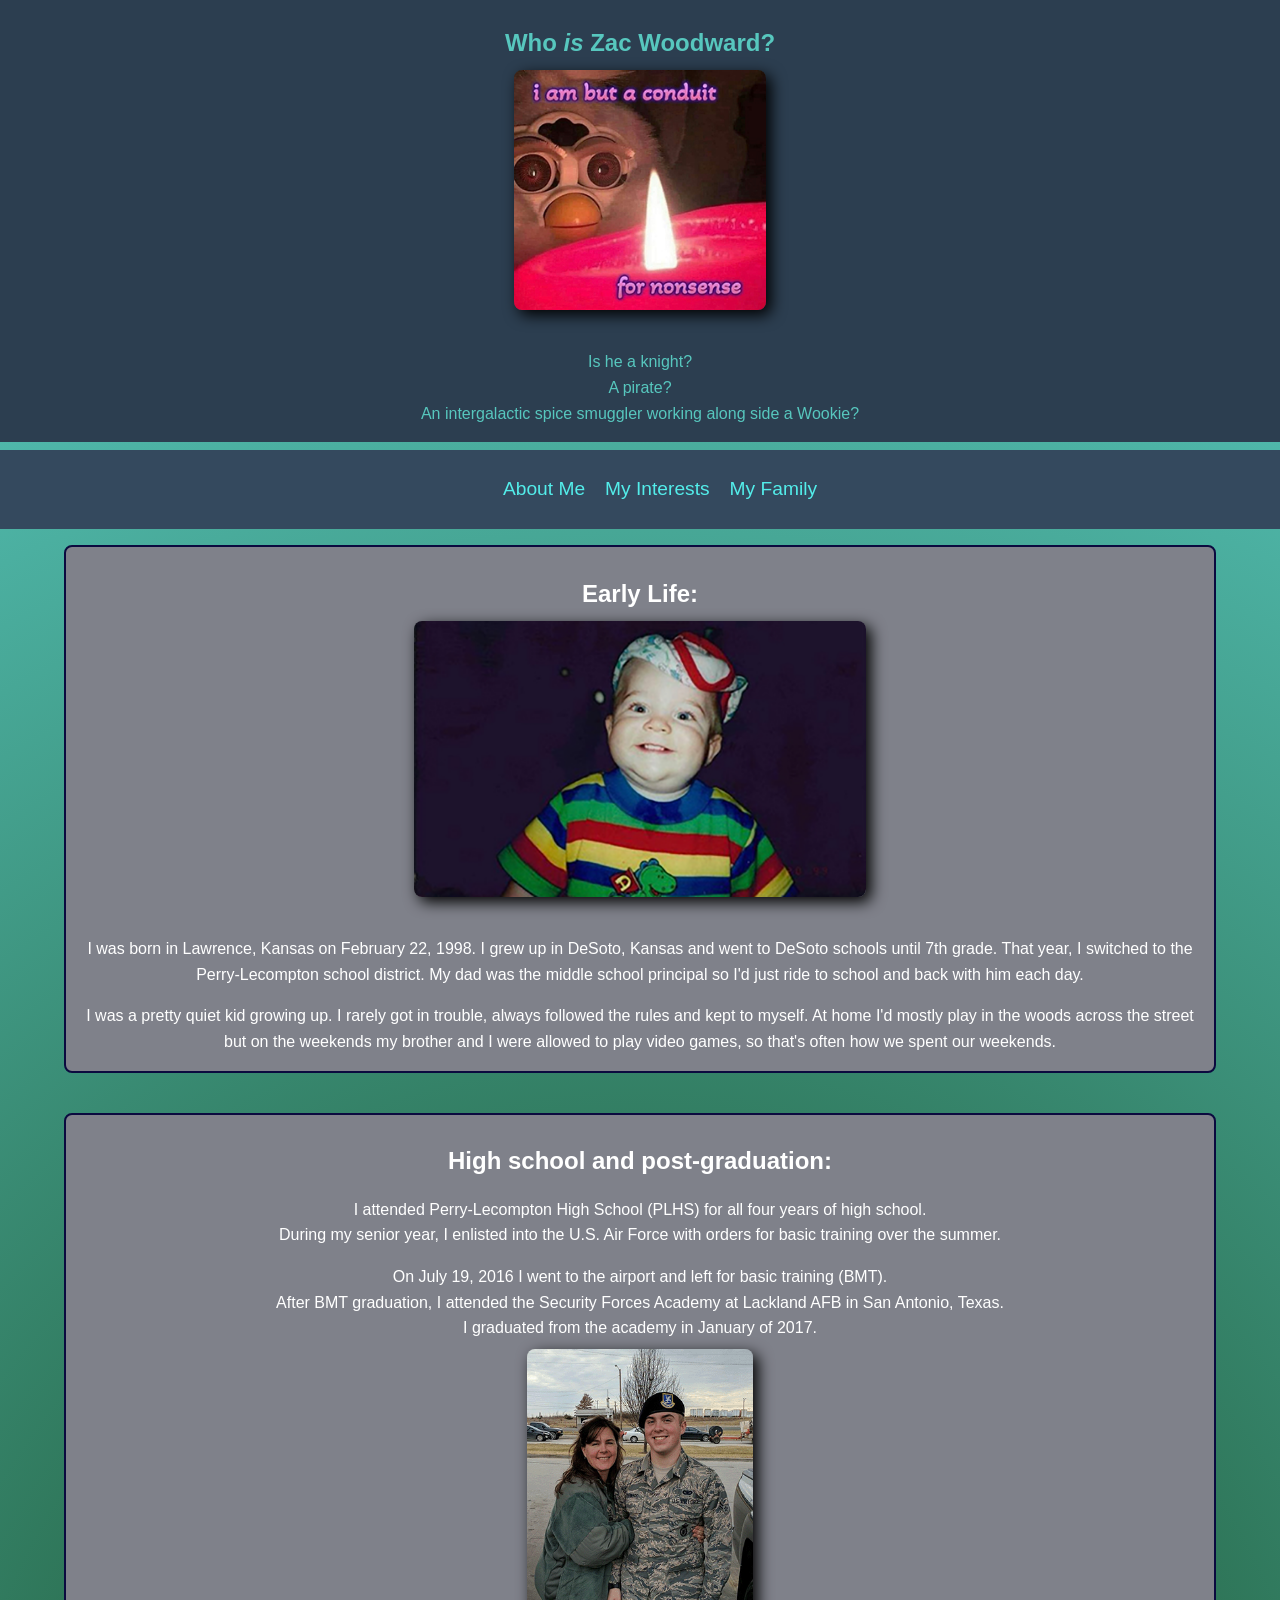
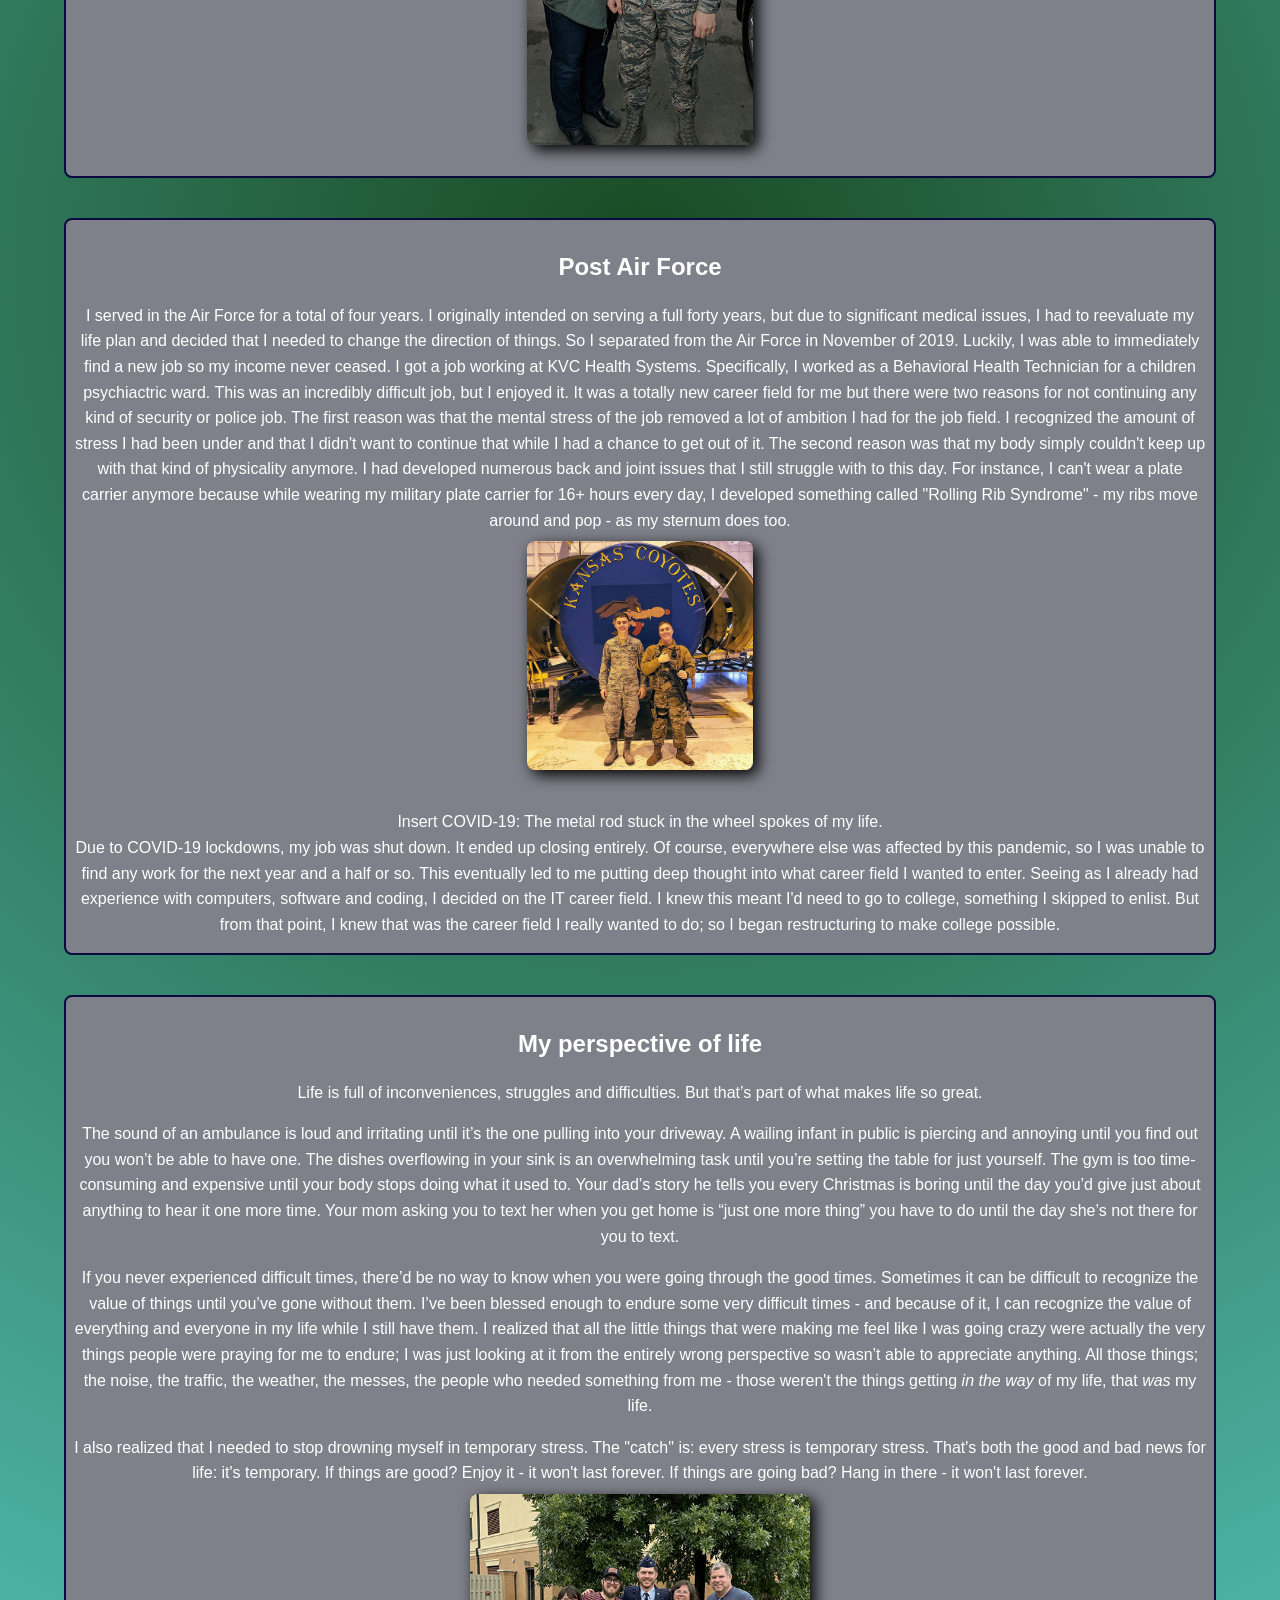
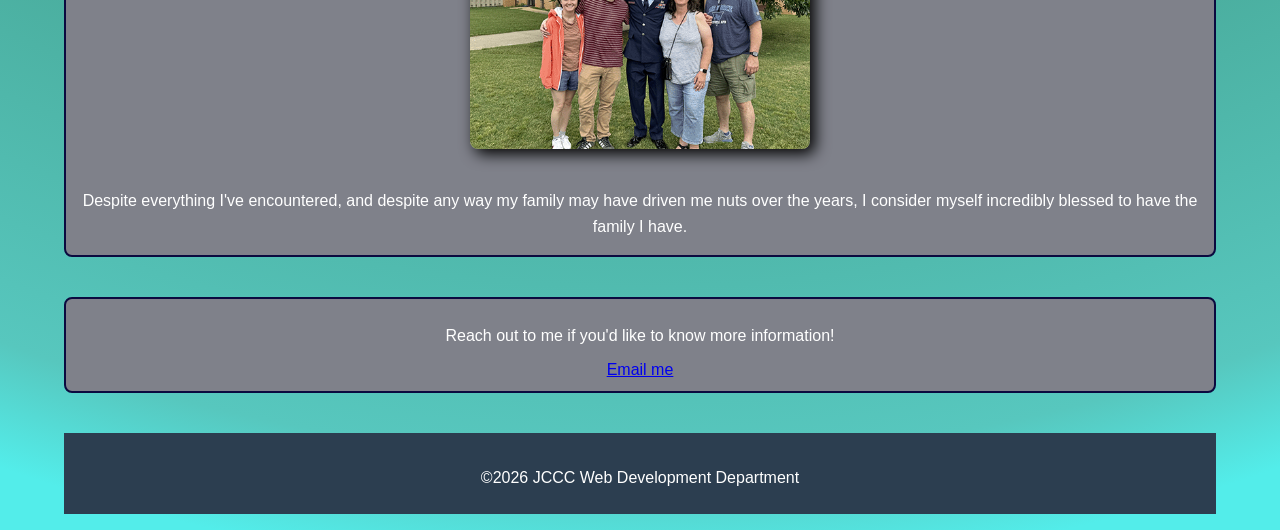
<file: MidtermProject/index.html>
<!DOCTYPE html>
<!-- Zac Woodward -- October 9, 2026 -- About Me / Index -->
<html lang="en">
<head>
  <meta charset="utf-8">
    <link href="styles.css" rel="stylesheet">

  <title>ZJW Midterm (About Me)</title>
  <meta name="description" content="About me">
  <meta name="author" content="Zac Woodward">
</head>




<body>
  <header class="indexheader">
    
    <h1>Who <em>is</em> Zac Woodward?</h1>
    <img src="ConduitForNonsense.png" alt="An image of a furby with the caption, 'I am but a conduit for nonsense'">
    <p>Is he a knight?<br>A pirate?<br>An intergalactic spice smuggler working along side a Wookie?</p>

  </header>




  <nav class="navbar">
    <ul>
      <li><a href="index.html">About Me</a> </li>
      <li><a href="interests.html">My Interests </a></li>
      <li><a href="myfamily.html">My Family</a></li>
    </ul>
  </nav>




  <main>
    <section class="section1">

      <h2>Early Life:</h2>
      <img class="babyZac" src="BabyZac.png" alt="An image of me as a child with a pair of underwear on my head, sucesfully setting a new fashion trend.">
      <p>I was born in Lawrence, Kansas on February 22, 1998. I grew up in DeSoto, Kansas and went to DeSoto schools until 7th grade. That year, I switched to the Perry-Lecompton school district. 
        My dad was the middle school principal so I'd just ride to school and back with him each day.</p>

      <p>I was a pretty quiet kid growing up. I rarely got in trouble, always followed the rules and kept to myself. At home I'd mostly play in the woods across the street but on the weekends 
        my brother and I were allowed to play video games, so that's often how we spent our weekends.</p>

    </section>




    <section class="section2">

      <h2>High school and post-graduation:</h2>
      <p>I attended Perry-Lecompton High School (PLHS) for all four years of high school.<br>During my senior year, I enlisted into the U.S. Air Force with orders for basic training over the summer.</p>
      <p>On July 19, 2016 I went to the airport and left for basic training (BMT).<br>After BMT graduation, I attended the Security Forces Academy at Lackland AFB in San Antonio, Texas.<br>
        I graduated from the academy in January of 2017.</p>
      <img src="MomAndSelf.png" alt="An image of myself with my mom after returning home from SF Academy.">

    </section>




    <section class="section3">

      <h2>Post Air Force</h2>
      <p>I served in the Air Force for a total of four years. I originally intended on serving a full forty years, but due to significant medical issues, I had to reevaluate my life plan and decided
        that I needed to change the direction of things. So I separated from the Air Force in November of 2019. Luckily, I was able to immediately find a new job so my income never ceased. I got a job
        working at KVC Health Systems. Specifically, I worked as a Behavioral Health Technician for a children psychiactric ward. This was an incredibly difficult job, but I enjoyed it. It was a totally 
        new career field for me but there were two reasons for not continuing any kind of security or police job. The first reason was that the mental stress of the job removed a lot of ambition I had 
        for the job field. I recognized the amount of stress I had been under and that I didn't want to continue that while I had a chance to get out of it. The second reason was that my body simply couldn't 
        keep up with that kind of physicality anymore. I had developed numerous back and joint issues that I still struggle with to this day. For instance, I can't wear a plate carrier anymore because while 
        wearing my military plate carrier for 16+ hours every day, I developed something called "Rolling Rib Syndrome" - my ribs move around and pop - as my sternum does too. </p>

      <img src="EnginePic.png" alt="An image of my brother and I.">

      <p>Insert COVID-19: The metal rod stuck in the wheel spokes of my life.<br>Due to COVID-19 lockdowns, my job was shut down. It ended up closing entirely.
      Of course, everywhere else was affected by this pandemic, so I was unable to find any work for the next year and a half or so. This eventually led to me putting deep thought into what
    career field I wanted to enter. Seeing as I already had experience with computers, software and coding, I decided on the IT career field. I knew this meant I'd need to go to college, something
    I skipped to enlist. But from that point, I knew that was the career field I really wanted to do; so I began restructuring to make college possible.</p>
      
    </section>




    <section class="summary">
      <h2>My perspective of life</h2>
      <p>Life is full of inconveniences, struggles and difficulties. But that’s part of what makes life so great.</p>

      <p>The sound of an ambulance is loud and irritating until it’s the one pulling into your driveway. A wailing infant in public 
        is piercing and annoying until you find out you won’t be able to have one. The dishes overflowing in your sink is an 
        overwhelming task until you’re setting the table for just yourself. The gym is too time-consuming and expensive until your 
        body stops doing what it used to. Your dad’s story he tells you every Christmas is boring until the day you’d give just about 
        anything to hear it one more time. Your mom asking you to text her when you get home is “just one more thing” you have to do 
        until the day she’s not there for you to text. </p>

      <p>If you never experienced difficult times, there’d be no way to know when you were going through the good times. 
          Sometimes it can be difficult to recognize the value of things until you’ve gone without them. I’ve been blessed enough 
          to endure some very difficult times - and because of it, I can recognize the value of everything and everyone in my life 
          while I still have them. I realized that all the little things that were making me feel like I was going crazy were actually 
          the very things people were praying for me to endure; I was just looking at it from the entirely wrong perspective so wasn’t 
          able to appreciate anything. All those things; the noise, the traffic, the weather, the messes, the people who needed something 
        from me - those weren't the things getting <em>in the way</em> of my life, that <em>was</em> my life. </p>

      <p>I also realized that I needed to stop drowning myself in temporary stress. The "catch" is: every stress is temporary stress. 
          That's both the good and bad news for life: it's temporary. If things are good? Enjoy it - it won't last forever. If things are 
          going bad? Hang in there - it won't last forever.</p>
        
      <img class="brotherscommision" src="FamilyBrothersGraduation.png" alt="An image of my immediate family at my brother's commisioning ceromony.">

      <p>Despite everything I've encountered, and despite any way my family may have driven me nuts over the years, 
          I consider myself incredibly blessed to have the family I have.</p>

    </section>




    <section>
      <p>Reach out to me if you'd like to know more information!</p>
      <a href="mailto:zwoodwar@stumail.jccc.edu">Email me</a>
    </section>




    <footer>
      <p>&copy;2026 JCCC Web Development Department</p>
    </footer>
  </main>
</body>
</html>
</file>
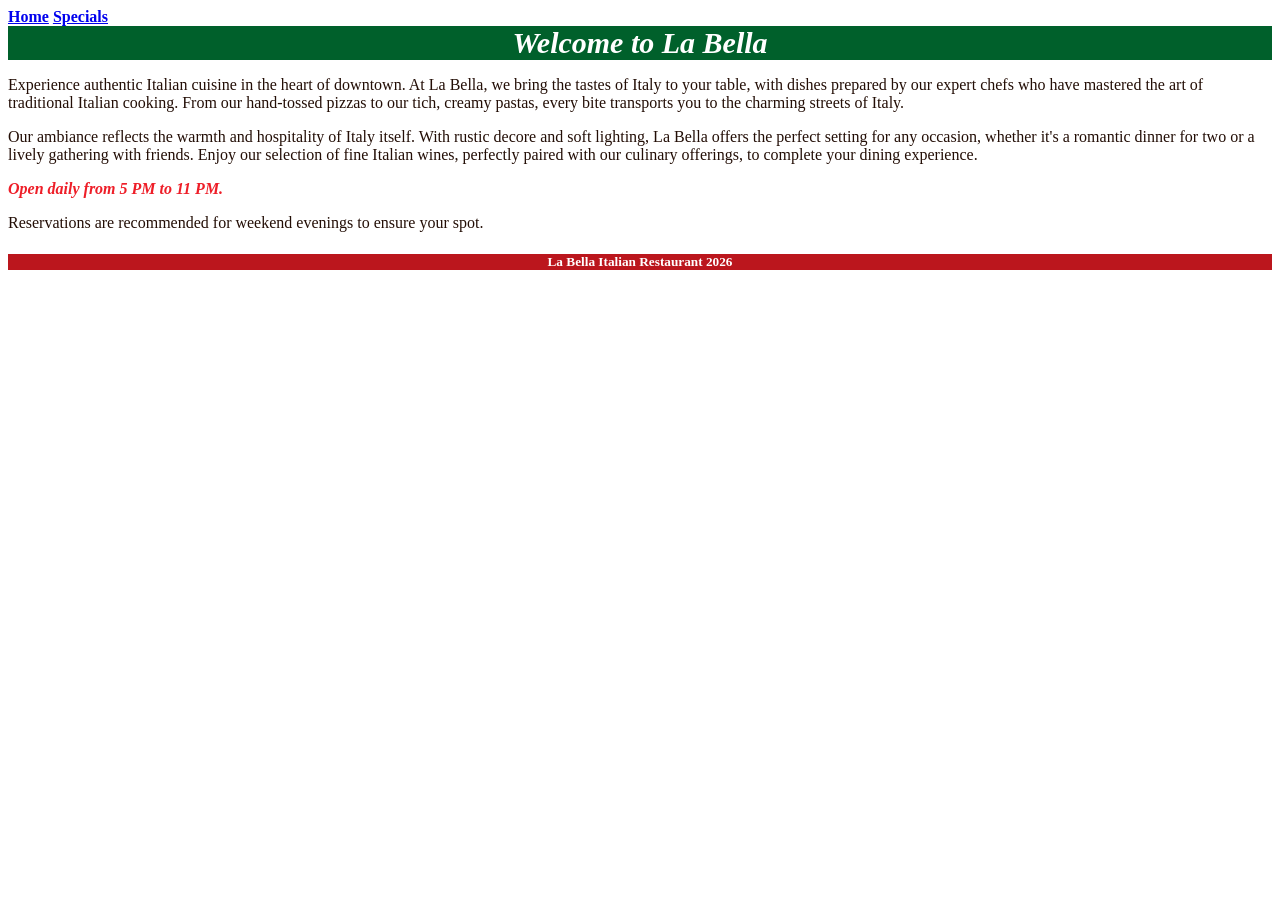
<file: Wk4/index.htm>
<!DOCTYPE html>
<!-- Zac Woodward, September 20, 2026 -->
<html lang="en">
<head>
  <meta charset="utf-8">
  <link rel="stylesheet" href="styles.css">

  <title>La Bella Home page</title>
  <meta name="description" content="Home page">
  <meta name="author" content="Zac Woodward">
  
</head>

<body>
  <nav>
    <a href="index.html"><b>Home</b></a>
    <a href="specials.html"><b>Specials</b></a>
  </nav>

  <header> Welcome to La Bella</header>

  <main>
    <p>
      Experience authentic Italian cuisine in the heart of downtown. At La 
      Bella, we bring the tastes of Italy to your table, with dishes 
      prepared by our expert chefs who have mastered the art of traditional
      Italian cooking. From our hand-tossed pizzas to our tich, creamy
      pastas, every bite transports you to the charming streets of Italy.
    </p>
    <p>
      Our ambiance reflects the warmth and hospitality of Italy itself. With
      rustic decore and soft lighting, La Bella offers the perfect setting
      for any occasion, whether it's a romantic dinner for two or a lively
      gathering with friends. Enjoy our selection of fine Italian wines,
      perfectly paired with our culinary offerings, to complete your dining
      experience.
    </p>

    <span class="highlight"> Open daily from 5 PM to 11 PM.</span>

    <p>
      Reservations are recommended for weekend evenings to ensure your spot.
    </p>

  </main>

  <footer>
    <h5 class="footer">La Bella Italian Restaurant 2026</h5>
  </footer>

</body>
</html>
</file>
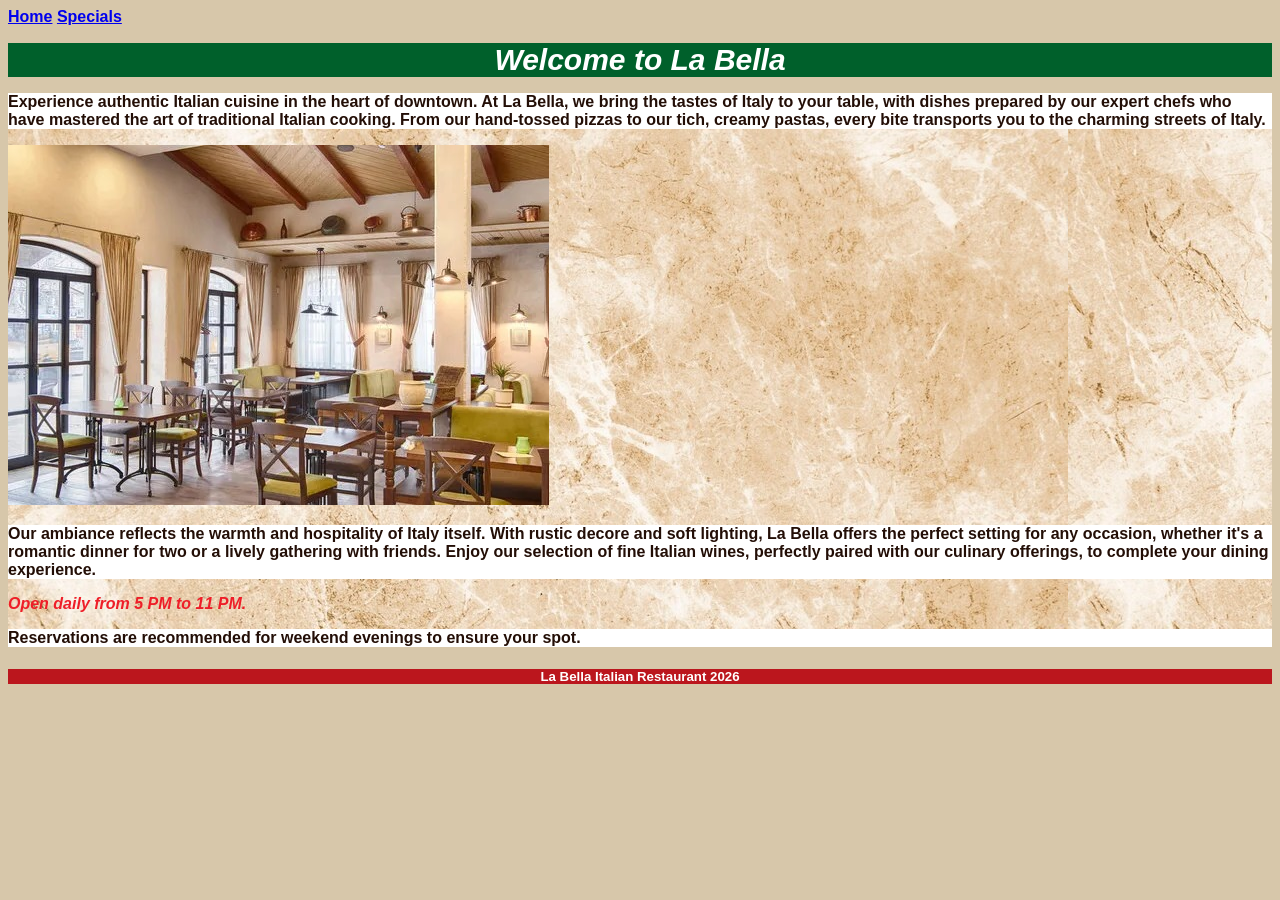
<file: Wk5/index.htm>
<!DOCTYPE html>
<!-- Zac Woodward, September 20, 2026 -->
<html lang="en">
<head>
  <meta charset="utf-8">
  <link rel="stylesheet" href="styles.css">

  <title>La Bella Home page</title>
  <meta name="description" content="Home page">
  <meta name="author" content="Zac Woodward">
  
</head>

<body>
  <nav>
    <a href="index.html"><b>Home</b></a>
    <a href="specials.html"><b>Specials</b></a>
  </nav>

  <header> Welcome to La Bella</header>

  <main>
    <p>
      Experience authentic Italian cuisine in the heart of downtown. At La 
      Bella, we bring the tastes of Italy to your table, with dishes 
      prepared by our expert chefs who have mastered the art of traditional
      Italian cooking. From our hand-tossed pizzas to our tich, creamy
      pastas, every bite transports you to the charming streets of Italy.
    </p>

    <img src="restaurant.jpg" alt="Our restaurant">

    <p>
      Our ambiance reflects the warmth and hospitality of Italy itself. With
      rustic decore and soft lighting, La Bella offers the perfect setting
      for any occasion, whether it's a romantic dinner for two or a lively
      gathering with friends. Enjoy our selection of fine Italian wines,
      perfectly paired with our culinary offerings, to complete your dining
      experience.
    </p>

    <span class="highlight"> Open daily from 5 PM to 11 PM.</span>

    <p>
      Reservations are recommended for weekend evenings to ensure your spot.
    </p>

  </main>

  <footer>
    <h5 class="footer">La Bella Italian Restaurant 2026</h5>
  </footer>

</body>
</html>
</file>
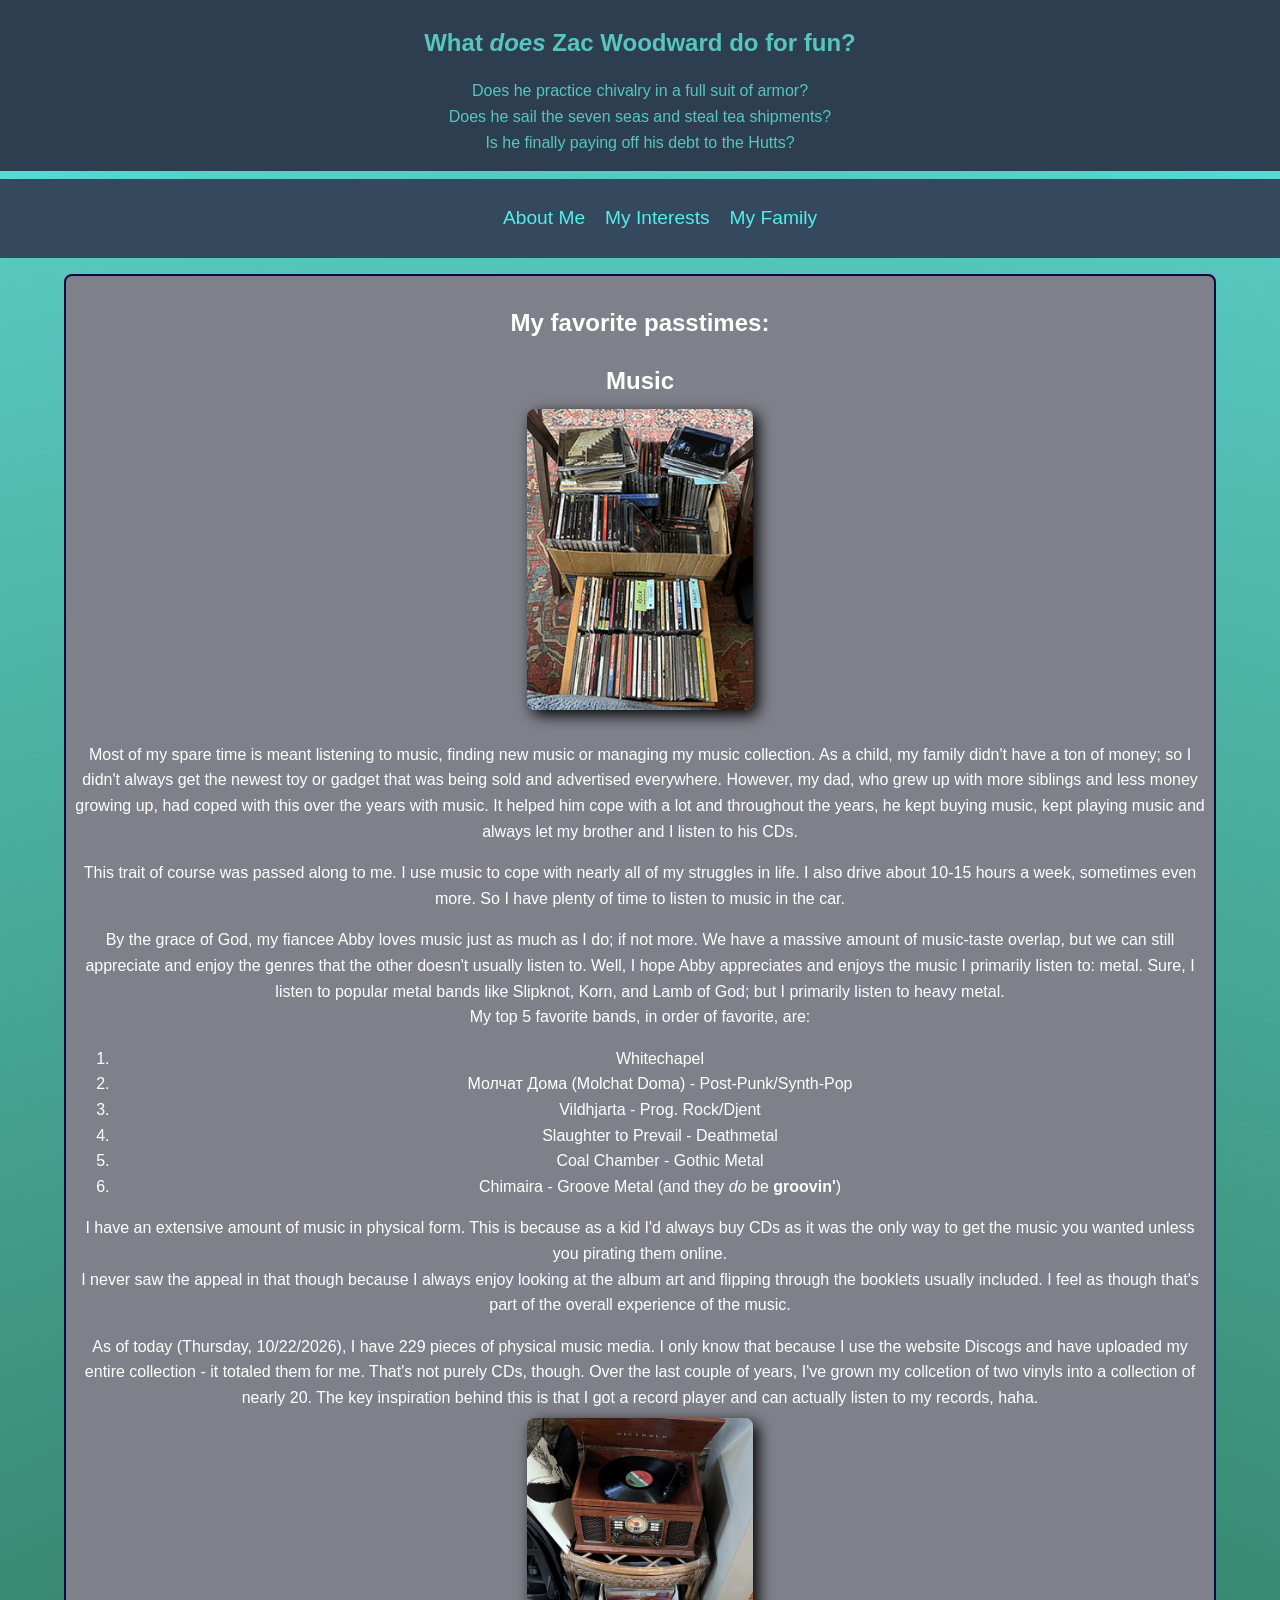
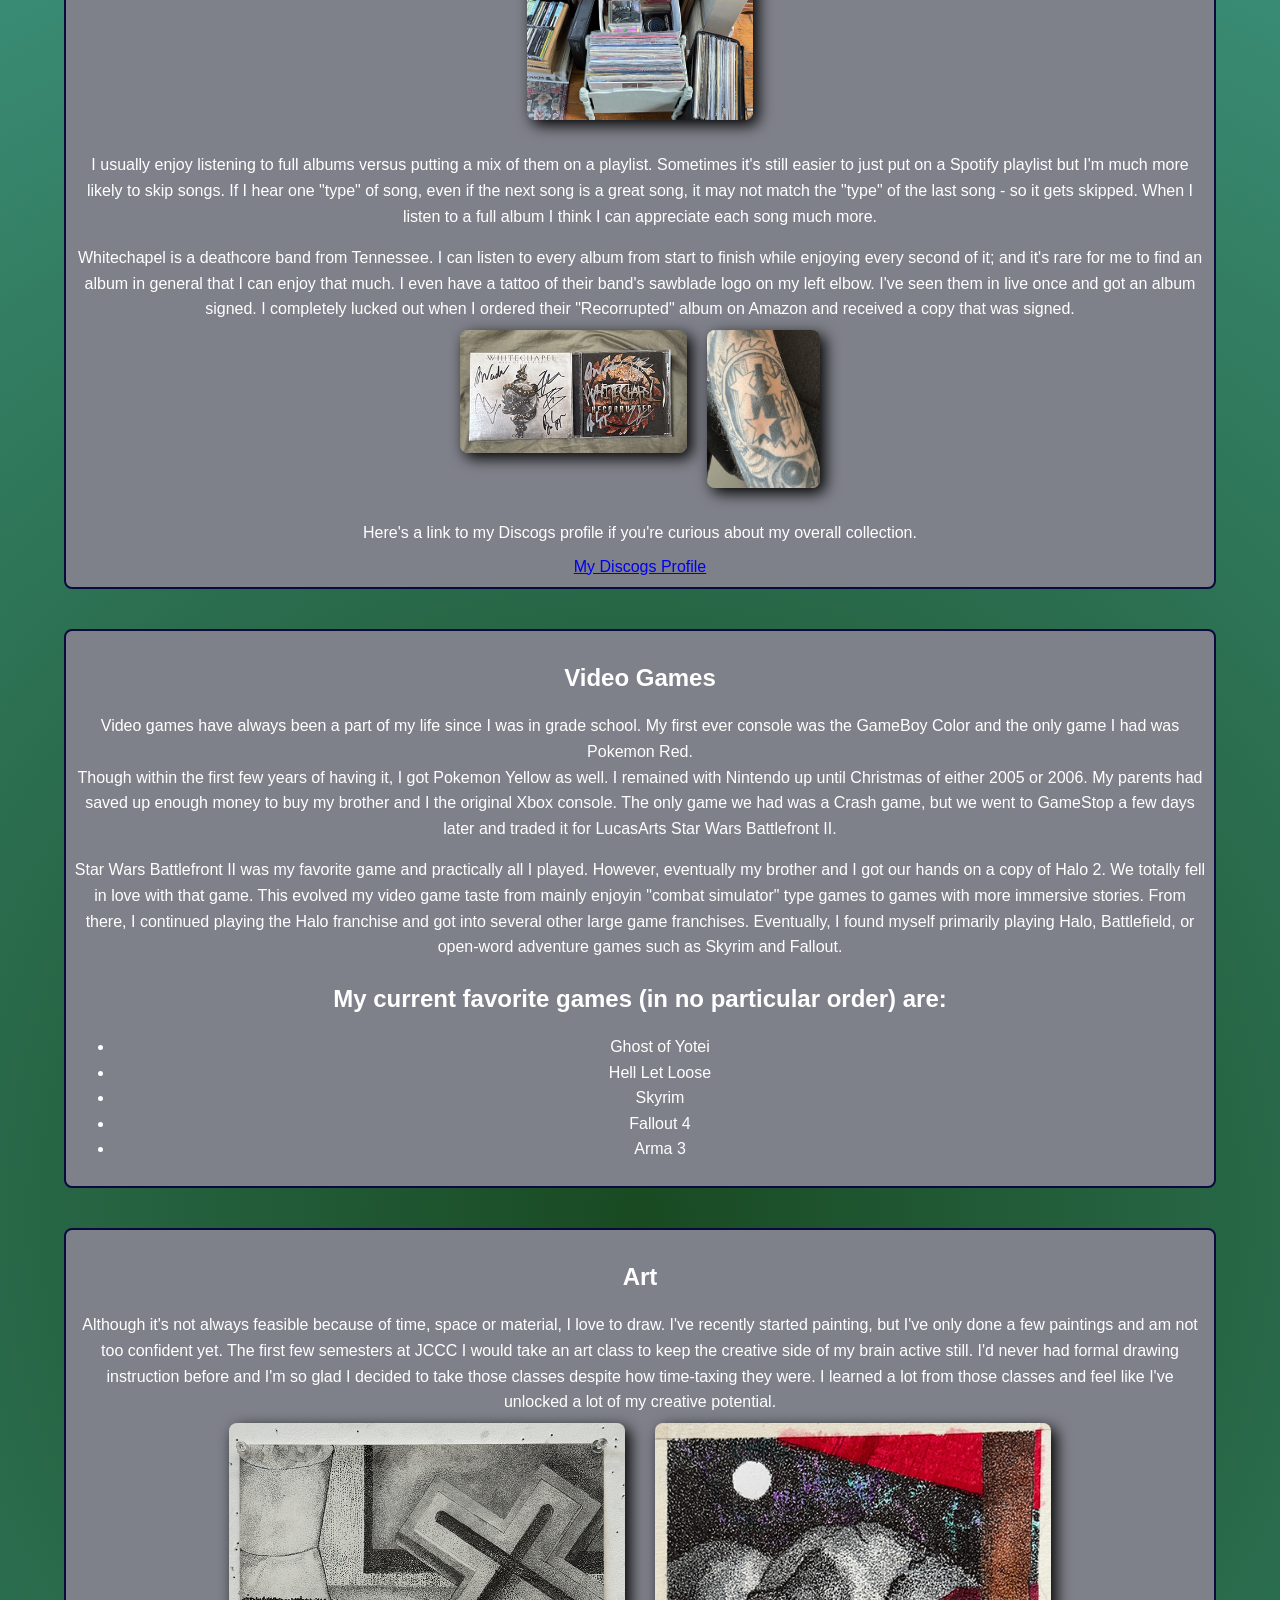
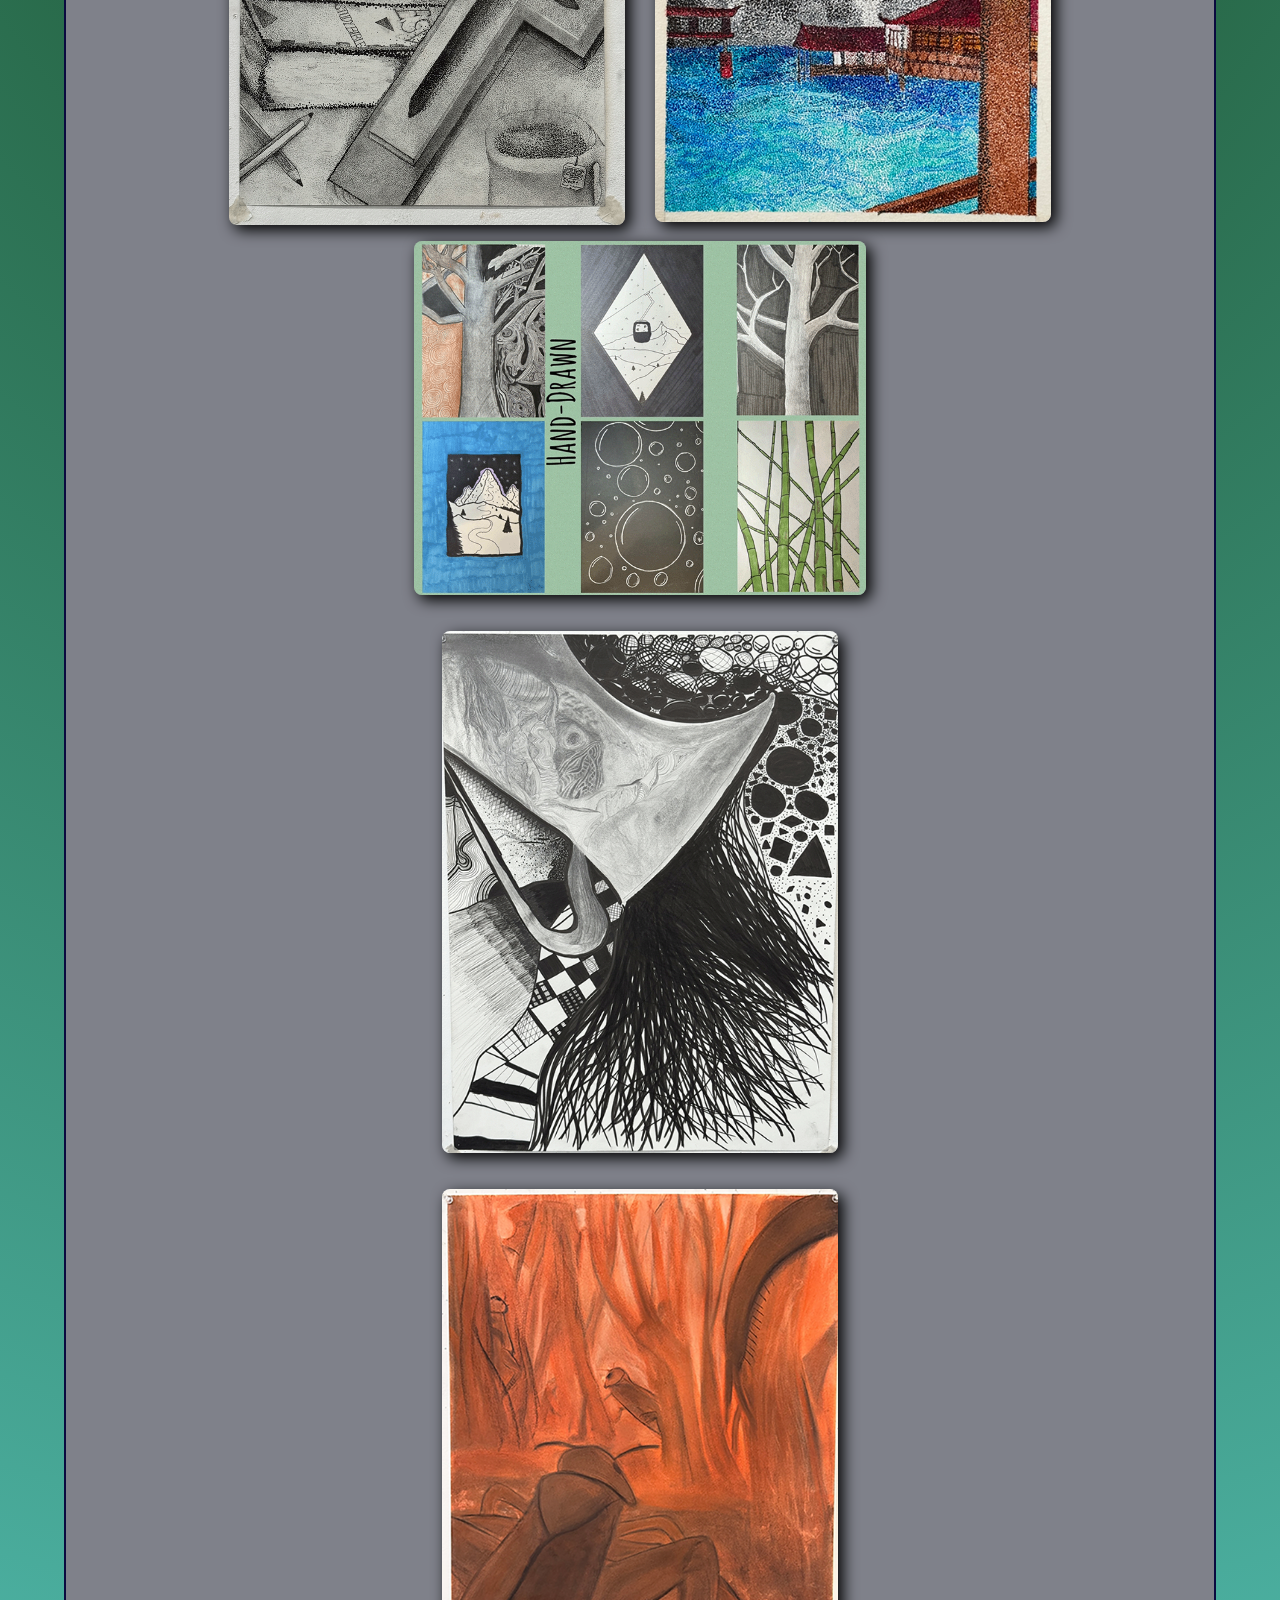
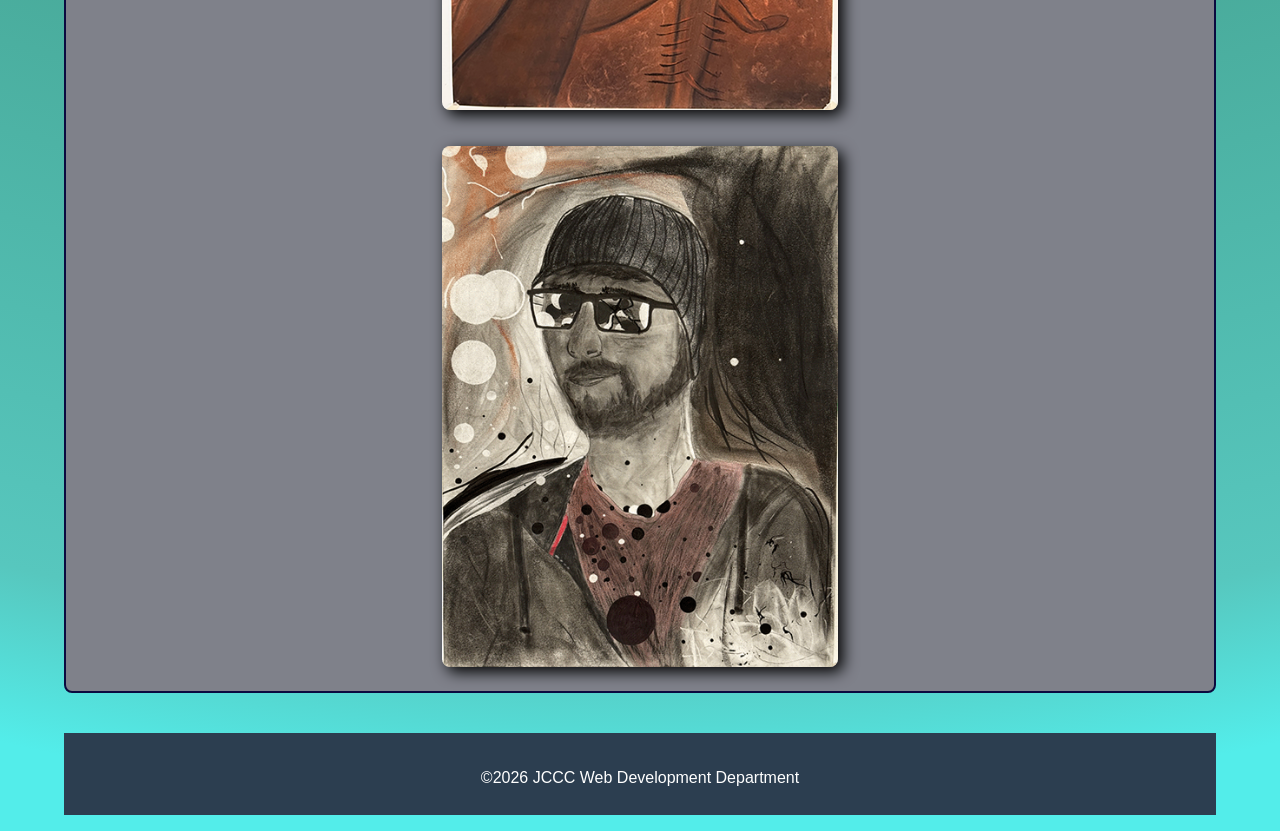
<file: MidtermProject/interests.html>
<!DOCTYPE html>
<!-- Zac Woodward -- October 9, 2026 -- My Interests -->
<html lang="en">
<head>
  <meta charset="utf-8">
    <link href="styles.css" rel="stylesheet">

  <title>ZJW Midterm (My Interests)</title>
  <meta name="description" content="About me - interests">
  <meta name="author" content="Zac Woodward">
</head>




<body>
  <header>
    
    <h1 class="interestsheader">What <em>does</em> Zac Woodward do for fun?</h1>
    <p class="interestsp">Does he practice chivalry in a full suit of armor?<br>Does he sail the seven seas and steal tea shipments?<br> Is he finally paying off his debt to the Hutts?</p>

  </header>




  <nav>
    <ul>
      <li><a href="index.html">About Me</a></li>
      <li><a href="interests.html">My Interests</a></li>
      <li><a href="myfamily.html">My Family</a></li>
    </ul>
  </nav>




  <main>
    <section class="section4">

        <h1>My favorite passtimes:</h1>
        <h2>Music</h2>

        <div class="interests">
          <img src="CDcollection.png" alt="An image of my entire CD collection">
        </div>

        <p>Most of my spare time is meant listening to music, finding new music or managing my music collection. As a child, my family didn't have a ton of money; so I didn't always get the newest
        toy or gadget that was being sold and advertised everywhere. However, my dad, who grew up with more siblings and less money growing up, had coped with this over the years with music. It
        helped him cope with a lot and throughout the years, he kept buying music, kept playing music and always let my brother and I listen to his CDs.</p>

        <p>This trait of course was passed along to me. I use music to cope with nearly all of my struggles in life. I also drive about 10-15 hours a week, sometimes even more. So I have
        plenty of time to listen to music in the car. </p>

        <p>By the grace of God, my fiancee Abby loves music just as much as I do; if not more. We have a massive amount of music-taste overlap, but we can still appreciate and enjoy the genres
        that the other doesn't usually listen to. Well, I hope Abby appreciates and enjoys the music I primarily listen to: metal. Sure, I listen to popular metal bands like Slipknot, Korn, 
        and Lamb of God; but I primarily listen to heavy metal.<br>My top 5 favorite bands, in order of favorite, are:</p>

        <ol>
          <li>Whitechapel</li>
          <li>Молчат Дома (Molchat Doma) - Post-Punk/Synth-Pop</li>
            <li>Vildhjarta - Prog. Rock/Djent</li>
          <li>Slaughter to Prevail - Deathmetal</li>
          <li>Coal Chamber - Gothic Metal</li>
          <li>Chimaira - Groove Metal (and they <em>do</em> be <b>groovin'</b>)</li>
        </ol>

        <p>I have an extensive amount of music in physical form. This is because as a kid I'd always buy CDs as it was the only way to get the music you wanted unless you pirating them online.<br>
          I never saw the appeal in that though because I always enjoy looking at the album art and flipping through the booklets usually included. I feel as though that's 
          part of the overall experience of the music.</p>

        <p>As of today (Thursday, 10/22/2026), I have 229 pieces of physical music media. I only know that because I use the website Discogs and have uploaded my entire collection - it totaled them for me. That's not purely CDs, though. Over the last couple of years, I've grown my collcetion of two vinyls 
        into a collection of nearly 20. The key inspiration behind this is that I got a record player and can actually listen to my records, haha. </p>

        <div class="interests">
          <img src="VinylCollection.png" alt="An image of my entire vinyl record collection.">
        </div>

        <p>I usually enjoy listening to full albums versus putting a mix of them on a playlist. Sometimes it's still easier to just put on a Spotify playlist but I'm much more likely
        to skip songs. If I hear one "type" of song, even if the next song is a great song, it may not match the "type" of the last song - so it gets skipped. When I listen to a full album
        I think I can appreciate each song much more.</p>

        <p>Whitechapel is a deathcore band from Tennessee. I can listen to every album from start to finish while enjoying every second of it; and it's
          rare for me to find an album in general that I can enjoy that much. I even have a tattoo of their band's sawblade logo on my left elbow. I've seen them in live once and got an album signed. I completely lucked out when I ordered their "Recorrupted" album
          on Amazon and received a copy that was signed. </p>

        <div class="interests">
          <img src="SignedWhitechapelAlbums.png" alt="An image of my two signed Whitechapel albums: Mark of the Blade and Recorrupted">
          <img class="tattoo" src="SawbladeTattoo.png" alt="An image of my Whitechapel sawblade tattoo.">
        </div>

        <p>Here's a link to my Discogs profile if you're curious about my overall collection.</p>

        
        <a href="https://www.discogs.com/user/FleebusOG">My Discogs Profile</a>

    </section>




    <section class="section5">

      <h2>Video Games</h2>
      <p>Video games have always been a part of my life since I was in grade school. My first ever console was the GameBoy Color and the only game I had was Pokemon Red.<br>Though within the first
      few years of having it, I got Pokemon Yellow as well. I remained with Nintendo up until Christmas of either 2005 or 2006. My parents had saved up enough money to buy my brother and I the original
      Xbox console. The only game we had was a Crash game, but we went to GameStop a few days later and traded it for LucasArts Star Wars Battlefront II.</p>

      <p>Star Wars Battlefront II was my favorite game and practically all I played. However, eventually my brother and I got our hands on a copy of Halo 2. We totally fell in love with that game.
      This evolved my video game taste from mainly enjoyin "combat simulator" type games to games with more immersive stories. From there, I continued playing the Halo franchise and got into several
      other large game franchises. Eventually, I found myself primarily playing Halo, Battlefield, or open-word adventure games such as Skyrim and Fallout.</p>

      <h1>My current favorite games (in no particular order) are:</h1>
      <ul>
        <li>Ghost of Yotei</li>
        <li>Hell Let Loose</li>
        <li>Skyrim</li>
        <li>Fallout 4</li>
        <li>Arma 3</li>
        </ul>

    </section>




    <section class="section6">

      <h2>Art</h2>
        <p>Although it's not always feasible because of time, space or material, I love to draw. I've recently started painting, but I've only done a few paintings and am not too confident yet. 
          The first few semesters at JCCC I would take an art class to keep the creative side of my brain active still. I'd never had formal drawing instruction before and I'm so glad I decided to take those
          classes despite how time-taxing they were. I learned a lot from those classes and feel like I've unlocked a lot of my creative potential.</p>

      <div class="stipplings">
        <img class="stip1" src="Stippling1.png" alt="A stippling (dotted drawing) I did of my Bible and a cross on my desk.">
        <img class="stip2" src="Stippling2.png" alt="A stippling (dotted drawing) I did of a Torii gate.">
      </div>

        <div class="drawings">
          <img class="handDrawings" src="HandDrawnArt.png" alt="A compilation of hand-drawn, physical (non-digital) artwork I've done.">
          <img src="InkHandDrawn.png" alt="An image of an ink drawing I completed.">
          <img class="charcoalDrawing" src="HandDrawnChar.png" alt="An image of a drawing I did for Life Drawing I. Composed with charcoal and conte crayons.">
          <img src="SelfPortrait.png" alt="An image of a self portrait I composed.">
        </div>

    </section>




    <footer>
      <p>&copy2026 JCCC Web Development Department</p>
    </footer>
  </main>
</body>
</html>
</file>
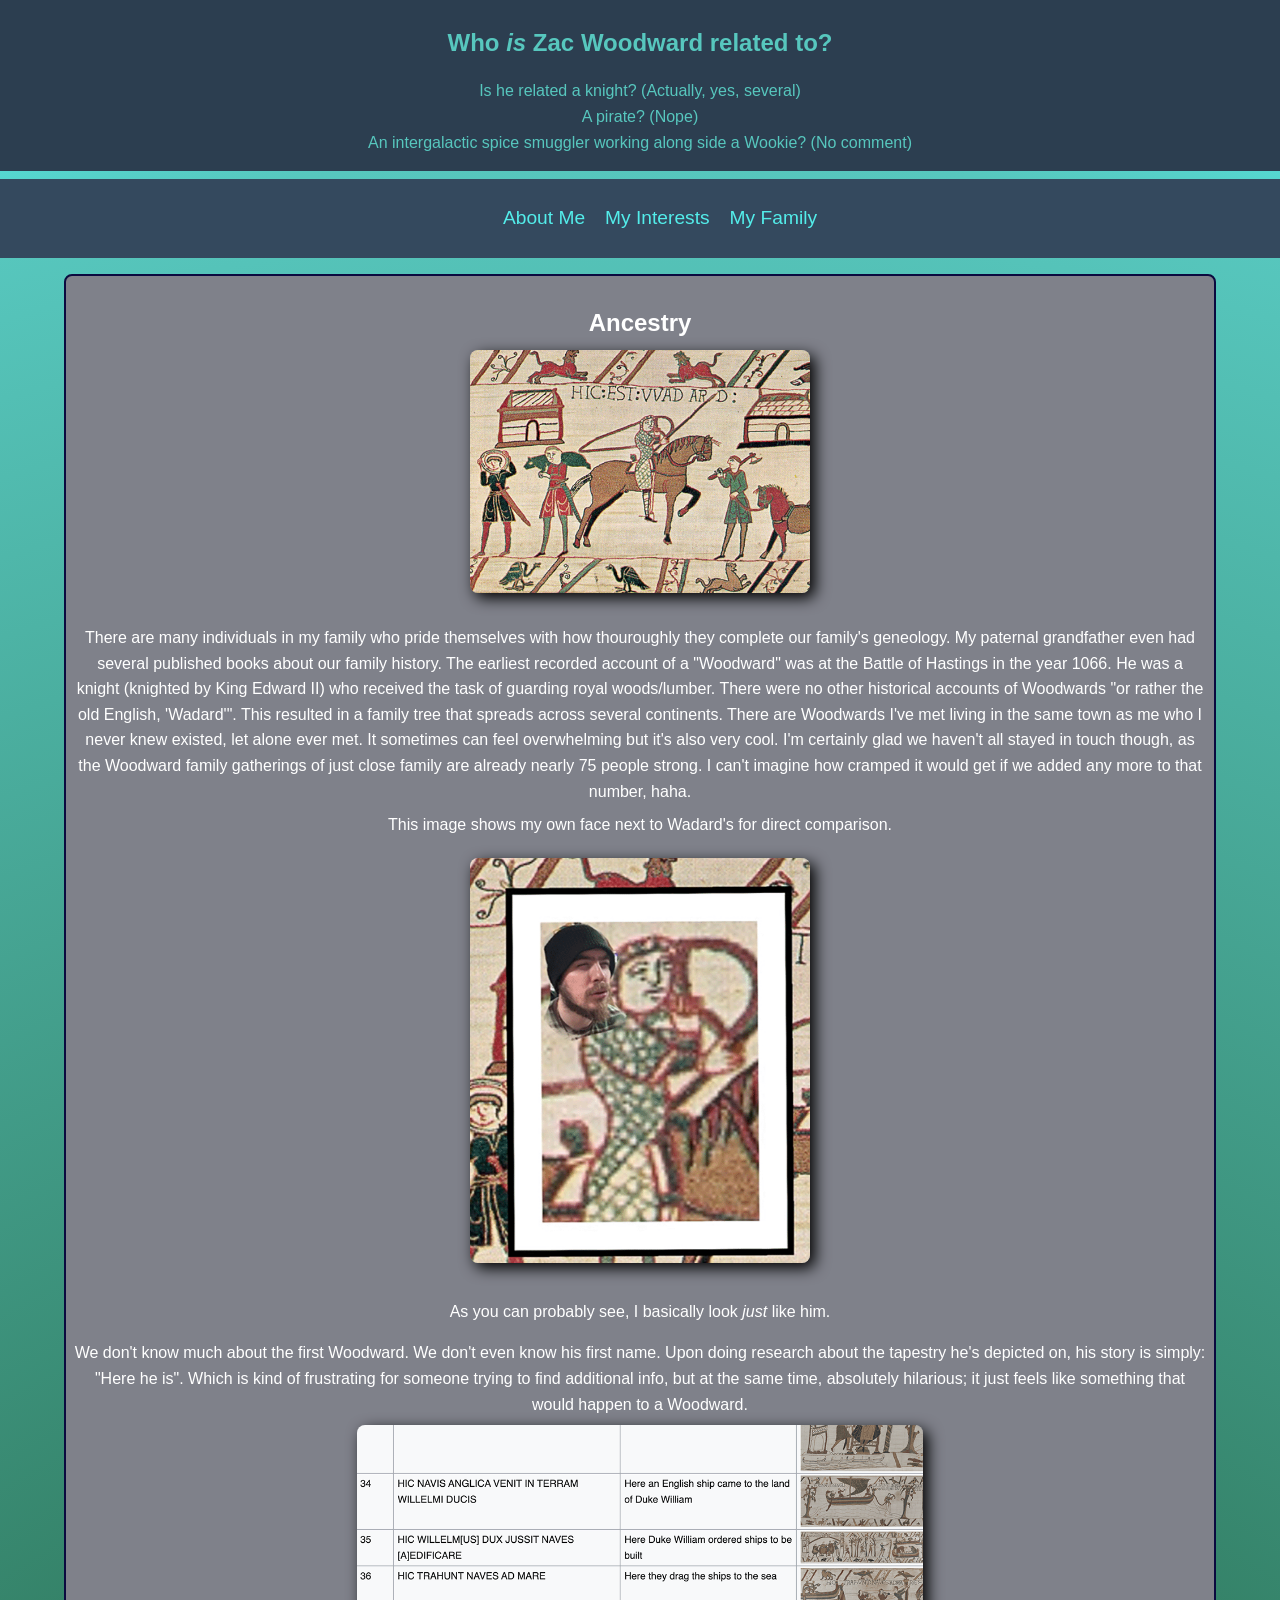
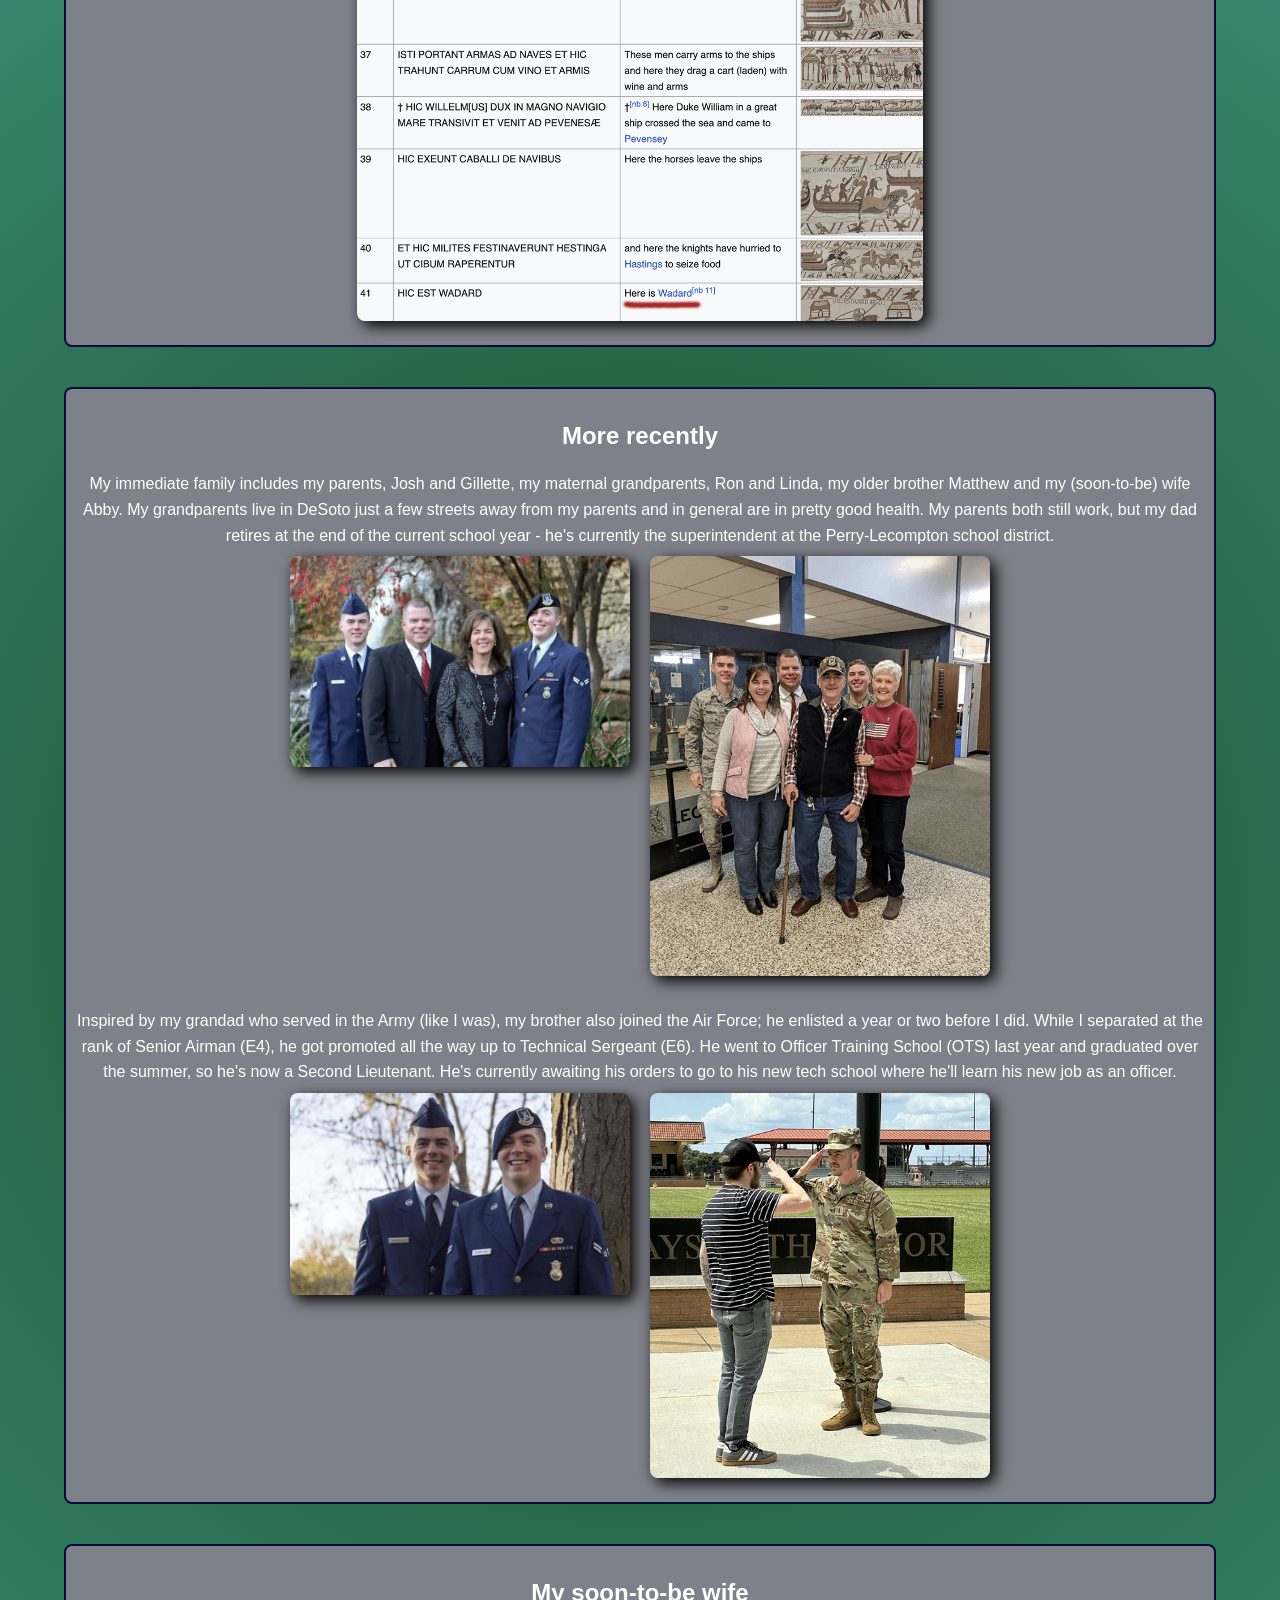
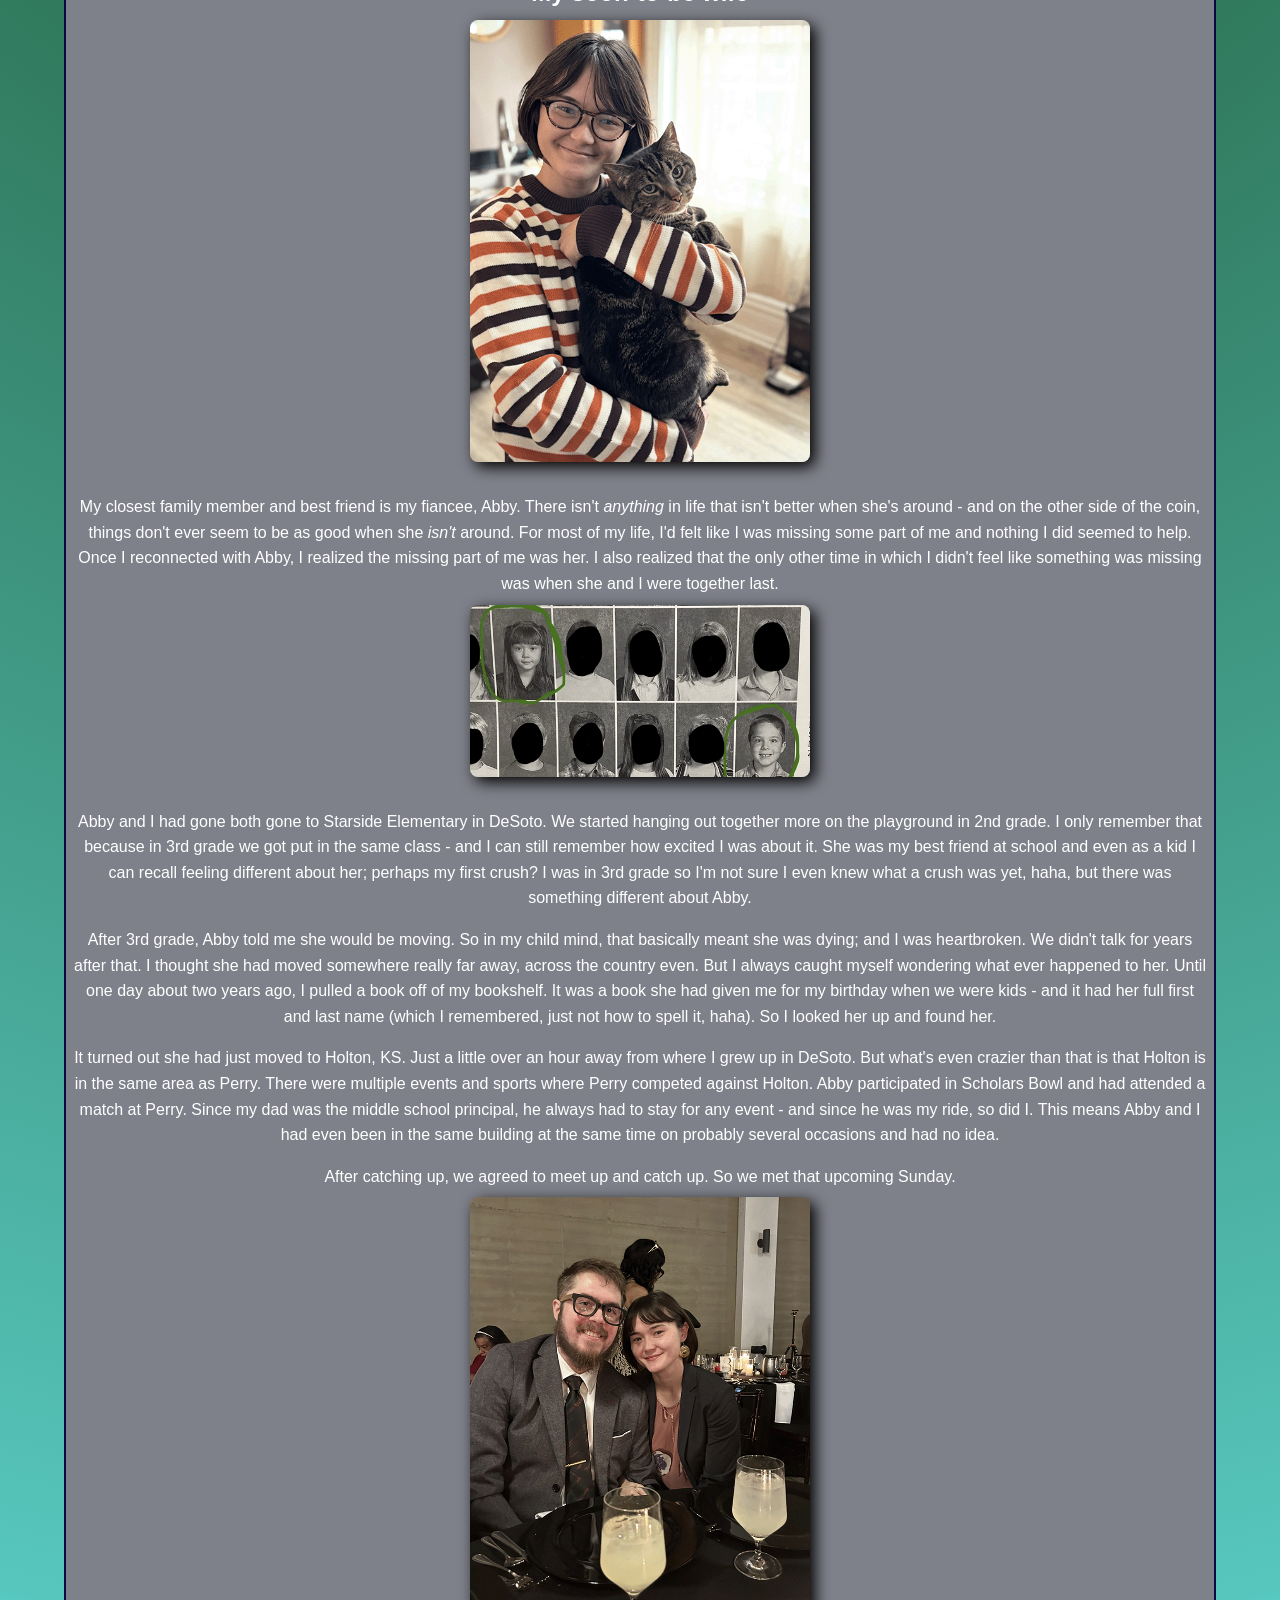
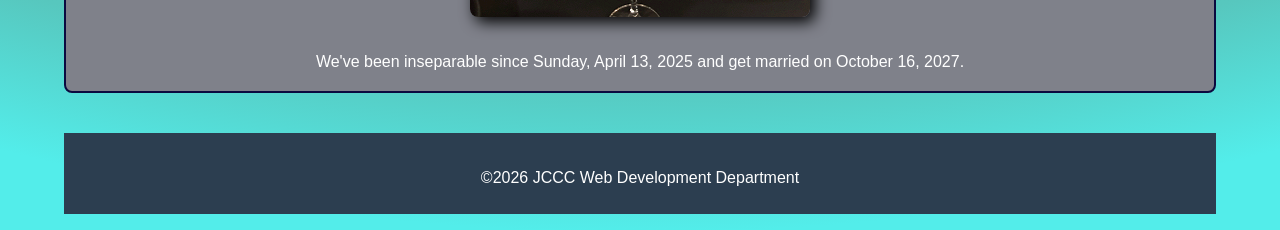
<file: MidtermProject/myfamily.html>
<!DOCTYPE html>
<!-- Zac Woodward -- October 9, 2026 -- My Family -->
<html lang="en">
<head>
  <meta charset="utf-8">
    <link href="styles.css" rel="stylesheet">

  <title>ZJW Midterm (My Family)</title>
  <meta name="description" content="My family">
  <meta name="author" content="Zac Woodward">
</head>




<body>
  <header class="myfamilyheader">
    
    <h1>Who <em>is</em> Zac Woodward related to?</h1>
    <p>Is he related a knight? (Actually, yes, several)<br>A pirate? (Nope)<br>An intergalactic spice smuggler working along side a Wookie? (No comment)</p>

  </header>




  <nav>
    <ul>
      <li><a href="index.html">About Me</a></li>
      <li><a href="interests.html">My Interests</a></li>
      <li><a href="myfamily.html">My Family</a></li>
    </ul>
  </nav>




  <main>
    <section class="section7">

      <h2>Ancestry</h2>

      <div class="ancestry">
        <img src="Tapestry.png" alt="An image of the portion of the Bayeux Tapestry that depicts my ancestor.">
      </div>

      <p>There are many individuals in my family who pride themselves with how thouroughly they complete our family's geneology. My paternal grandfather even had several published books about our family history.
        The earliest recorded account of a "Woodward" was at the Battle of Hastings in the year 1066. He was a knight (knighted by King Edward II) who received the task of guarding royal woods/lumber. 
        There were no other historical accounts of Woodwards "or rather the old English, 'Wadard'". This resulted in a family tree that spreads across several continents. There are Woodwards I've met 
        living in the same town as me who I never knew existed, let alone ever met. It sometimes can feel overwhelming but it's also very cool. I'm certainly glad we haven't all stayed in touch though,
        as the Woodward family gatherings of just close family are already nearly 75 people strong. I can't imagine how cramped it would get if we added any more to that number, haha.</p>
    
      <div class="ancestry".>
        <p>This image shows my own face next to Wadard's for direct comparison.</p>
        <img src="WadardCompare.png" alt="An image comparing my face to that of Knight Wadard's">
        <p>As you can probably see, I basically look <em>just</em> like him.</p>
      </div>

      <p>We don't know much about the first Woodward. We don't even know his first name. Upon doing research about the tapestry he's depicted on, his story is simply: "Here he is". Which is kind 
        of frustrating for someone trying to find additional info, but at the same time, absolutely hilarious; it just feels like something that would happen to a Woodward.</p>

      <div class="ancestry">
        <img class="thereheis" src="There he is.png" alt="A screenshot of the Wikipedia entry depicting 'Here is Wadard'.">
      </div>

    </section>




    <section class="section8">

      <h2>More recently</h2>
      <p>My immediate family includes my parents, Josh and Gillette, my maternal grandparents, Ron and Linda, my older brother Matthew and my (soon-to-be) wife Abby. My grandparents live in 
        DeSoto just a few streets away from my parents and in general are in pretty good health. My parents both still work, but my dad retires at the end of the current school year - he's 
        currently the superintendent at the Perry-Lecompton school district. </p>

      <div class="familyPics">
        <img src="FamilyPicParents.png" alt="A family picture including my brother and both my parents.">
        <img src="FamilyPicGrandparents.png" alt="A family picture including my brother, parents and grandparents.">
      </div>
    
      <p>Inspired by my grandad who served in the Army (like I was), my brother also joined the Air Force; he enlisted a year or two before I did. While I separated at the rank of Senior Airman (E4), 
        he got promoted all the way up to Technical Sergeant (E6). He went to Officer Training School (OTS) last year and graduated over the summer, so he's now a Second Lieutenant. He's currently 
      awaiting his orders to go to his new tech school where he'll learn his new job as an officer. </p>

      <div class="familyPics">
        <img src="BrotherAndSelf.png" alt="A picture of my brother and I.">
        <img src="FirstSalute.png" alt="An image of my brother's first salute as a Lieutenant.">
      </div>
      
    </section>




    <section class="section9">

      <h2>My soon-to-be wife</h2>

      <div class="abby">
        <img src="AbbyAndData.png" alt="An image of my fiancee, Abby and our cat, Data (named after the commander)">
      </div>

      <p>My closest family member and best friend is my fiancee, Abby. There isn't <em>anything</em> in life that isn't better when she's around - and on the other side of the coin, things don't ever seem
        to be as good when she <em>isn't </em>around. For most of my life, I'd felt like I was missing some part of me and nothing I did seemed to help. Once I reconnected with Abby, 
        I realized the missing part of me was her. I also realized that the only other time in which I didn't feel like something was missing was when she and I were together last.</p> 
      
      <div class="abby">
        <img src="AbbyAndSelfYearbook.png">
      </div>

      <p>Abby and I had gone both gone to Starside Elementary in DeSoto. We started hanging out together more on the playground in 2nd grade. I only remember that because in 3rd grade we got put 
        in the same class - and I can still remember how excited I was about it. She was my best friend at school and even as a kid I can recall feeling different about her; perhaps my first crush? 
        I was in 3rd grade so I'm not sure I even knew what a crush was yet, haha, but there was something different about Abby.</p>

      <p>After 3rd grade, Abby told me she would be moving. So in my child mind, that basically meant she was dying; and I was heartbroken. We didn't talk for years after that. I thought she 
        had moved somewhere really far away, across the country even. But I always caught myself wondering what ever happened to her. Until one day about two years ago, I pulled a book off of 
        my bookshelf. It was a book she had given me for my birthday when we were kids - and it had her full first and last name (which I remembered, just not how to spell it, haha). So I looked her up 
        and found her. </p>

      <p>It turned out she had just moved to Holton, KS. Just a little over an hour away from where I grew up in DeSoto. But what's even crazier than that is that Holton is in the same area as Perry. 
        There were multiple events and sports where Perry competed against Holton. Abby participated in Scholars Bowl and had attended a match at Perry. Since my dad was the middle school principal, 
        he always had to stay for any event - and since he was my ride, so did I. This means Abby and I had even been in the same building at the same time on probably several occasions and had no idea.</p>
        
      <p>After catching up, we agreed to meet up and catch up. So we met that upcoming Sunday.</p>

      <div class="abby">
        <img src="AbbyAndSelf.png" alt="An image of Abby and I at the September Gala hosted by the Filipino Association of Greater-KC.">
      </div>

      <p>We've been inseparable since Sunday, April 13, 2025 and get married on October 16, 2027.</p>
      
    </section>




    <footer>
      <p>&copy2026 JCCC Web Development Department</p>
    </footer>
  </main>
</body>
</html>
</file>
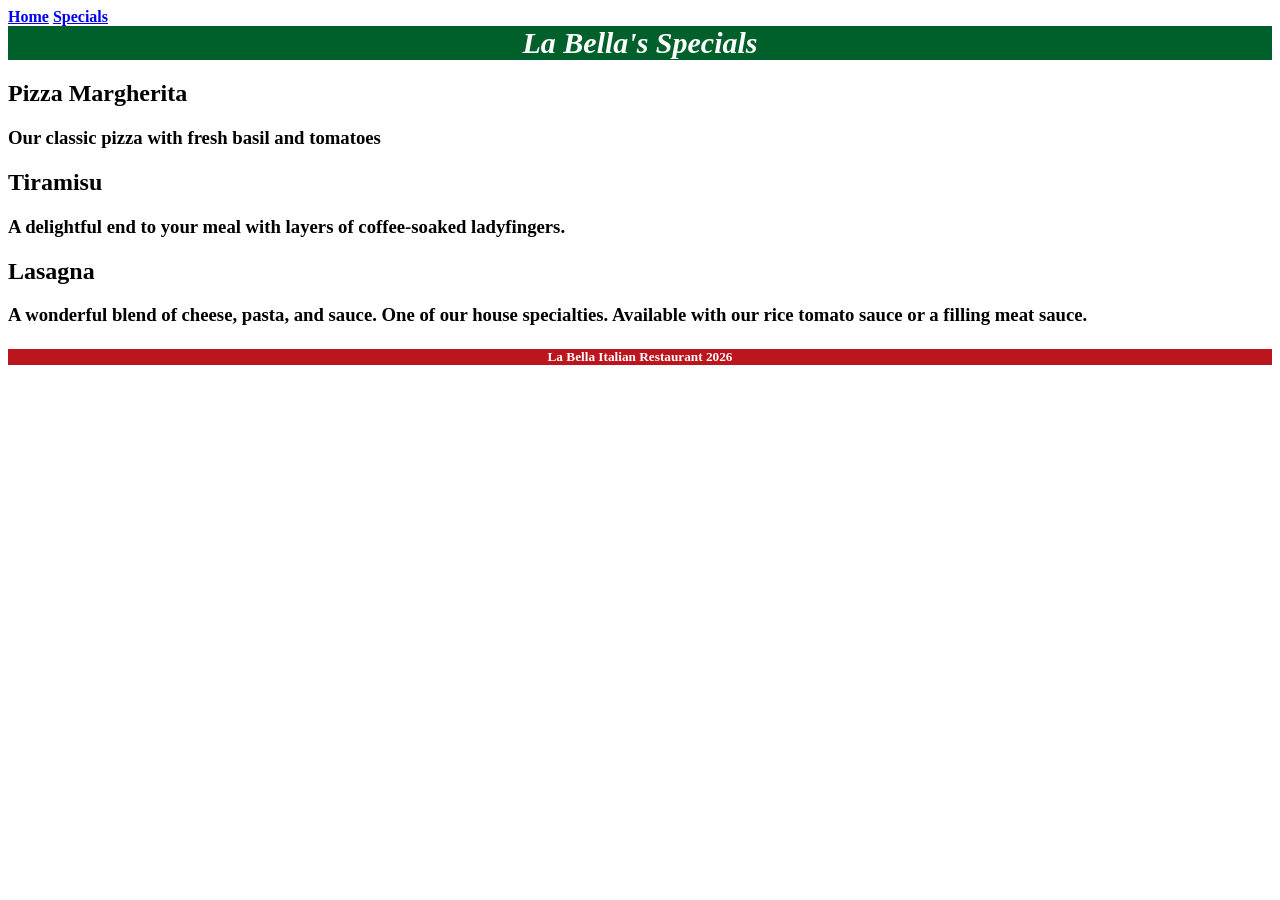
<file: Wk4/specials.html>
<!DOCTYPE html>
<!-- Zac Woodward, September 20, 2026 -->
<html lang="en">
<head>
  <meta charset="utf-8">
  <link rel="stylesheet" href="styles.css">

  <title>La Bella Specials page</title>
  <meta name="description" content="Home page">
  <meta name="author" content="Zac Woodward">
  
</head>

<body>
  <nav>
    <a href="index.html"><b>Home</b></a>
    <a href="specials.html"><b>Specials</b></a>
  </nav>

  <header> La Bella's Specials</header>

  <main>

    <section class="special-item">
      <h2>Pizza Margherita</h2>
      <h3>Our classic pizza with fresh basil and tomatoes</h3>
    </section>

    <section class="special-item">
      <h2>Tiramisu</h2>
      <h3>
        A delightful end to your meal with layers of coffee-soaked ladyfingers.
      </h3>
    </section>

    <section class="special-item">
      <h2>Lasagna</h2>
      <h3>
        A wonderful blend of cheese, pasta, and sauce. One of our house
        specialties. Available with our rice tomato sauce or a filling meat
        sauce.
      </h3>
    </section>



  </main>

  <footer>
    <h5 class="footer">La Bella Italian Restaurant 2026</h5>
  </footer>

</body>
</html>
</file>
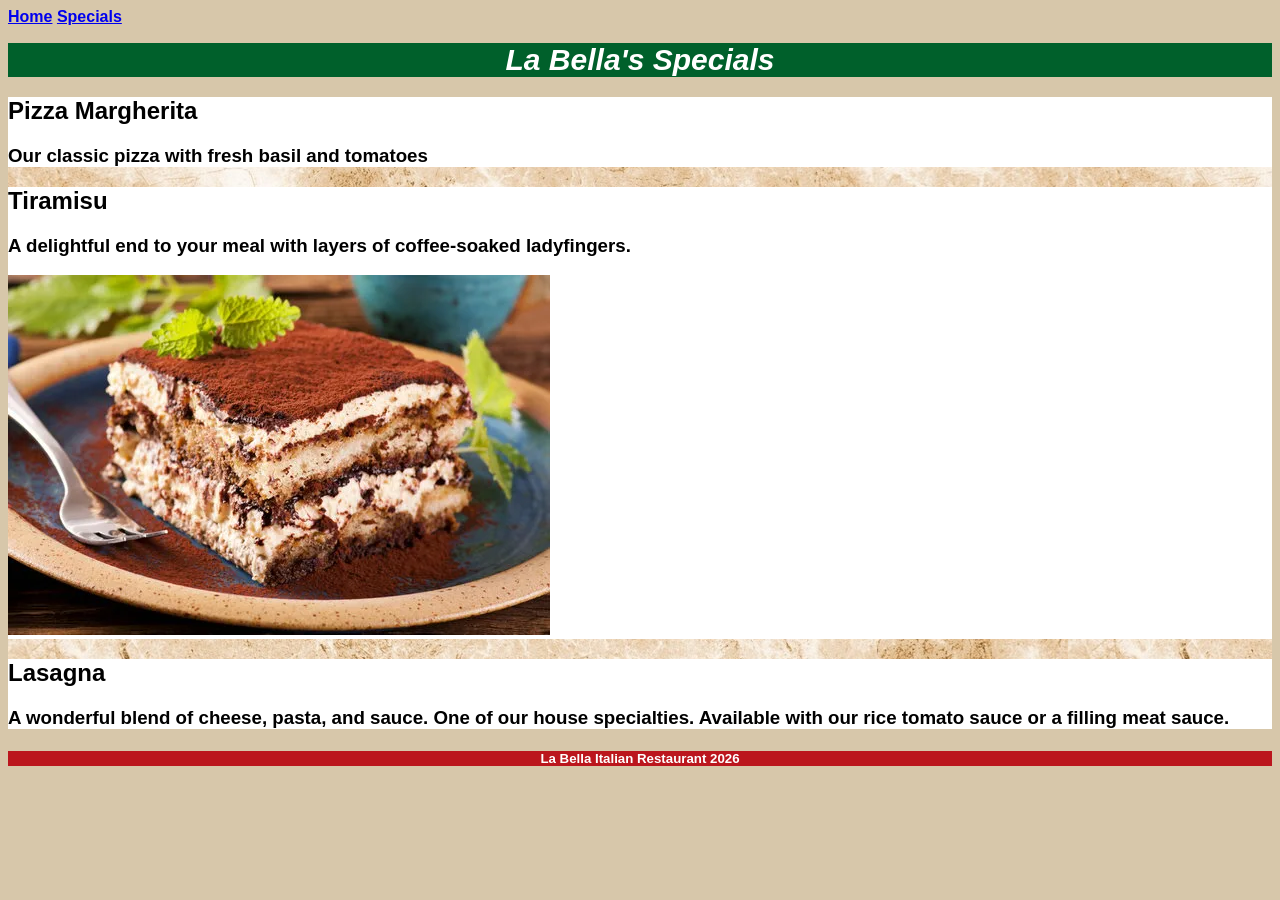
<file: Wk5/specials.html>
<!DOCTYPE html>

<!-- Zac Woodward, September 20, 2026 -->

<html lang="en">

<head>

  <meta charset="utf-8">

  <link rel="stylesheet" href="styles.css">



  <title>La Bella Specials page</title>

  <meta name="description" content="Home page">

  <meta name="author" content="Zac Woodward">

  

</head>



<body>

  <nav>

    <a href="index.html"><b>Home</b></a>

    <a href="specials.html"><b>Specials</b></a>

  </nav>



  <header> La Bella's Specials</header>



  <main>



    <section class="special-item">

      <h2>Pizza Margherita</h2>

      <h3>Our classic pizza with fresh basil and tomatoes</h3>

    </section>



    <section class="special-item">

      <h2>Tiramisu</h2>

      <h3>

        A delightful end to your meal with layers of coffee-soaked ladyfingers.

      </h3>



      <img src="tiramisu.jpg" alt="Tiramisu dessert">



    </section>



    <section class="special-item">

      <h2>Lasagna</h2>

      <h3>

        A wonderful blend of cheese, pasta, and sauce. One of our house

        specialties. Available with our rice tomato sauce or a filling meat

        sauce.

      </h3>

    </section>







  </main>



  <footer>

    <h5 class="footer">La Bella Italian Restaurant 2026</h5>

  </footer>



</body>

</html>
</file>
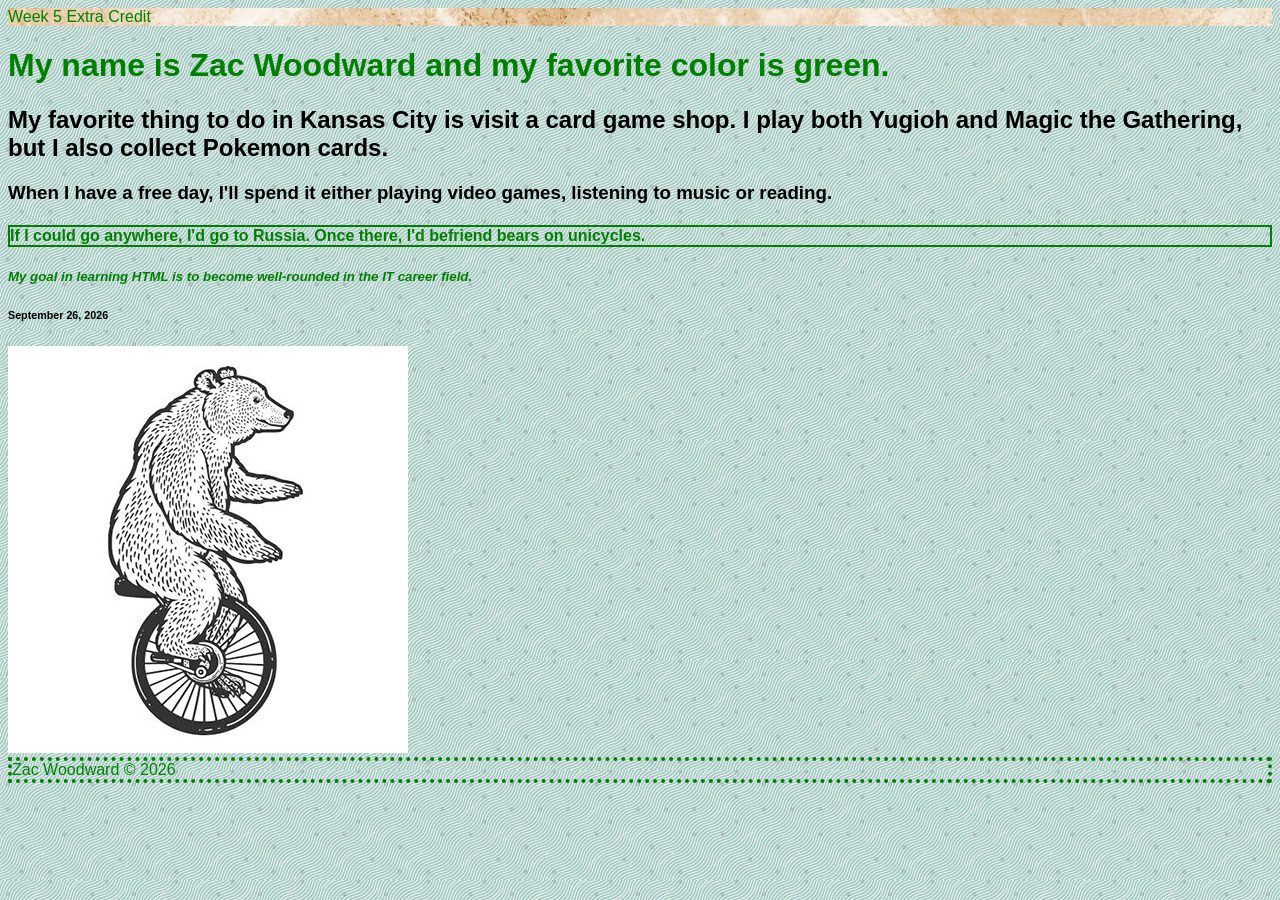
<file: Wk5EC/headings.htm>
<!DOCTYPE html>
<!-- Zac Woodward, September 26, 2026 -->
<html lang="en">
<head>
  <meta charset="utf-8">
    <link rel="stylesheet" href="headingsstyles.css">

  <title>Week 5 EC Page</title>
  <meta name="description" content="Week 5 Extra Credit">
  <meta name="author" content="Zac Woodward">

</head>

<body>

  <header>Week 5 Extra Credit</header>

  <main>

    <h1>My name is Zac Woodward and my favorite color is green.</h1>

    <div class="descendents">
      <h2>My favorite thing to do in Kansas City is visit a card game shop. I play both Yugioh and Magic the Gathering, but I also collect Pokemon cards.</h2>

      <h3>When I have a free day, I'll spend it either playing video games, listening to music or reading.</h3>
    </div>

    <h4 class="border">If I could go anywhere, I'd go to Russia. Once there, I'd befriend bears on unicycles.</h4>

    <h5 class="razzledazzle">My goal in learning HTML is to become well-rounded in the IT career field.</h5>

    <h6 class="highlight">September 26, 2026</h6>
  

  <img src="bearonunicycle.jpg" alt="A bear on a unicycle">


</main>
</body>

<footer>Zac Woodward &copy 2026</footer>
</html>
</file>
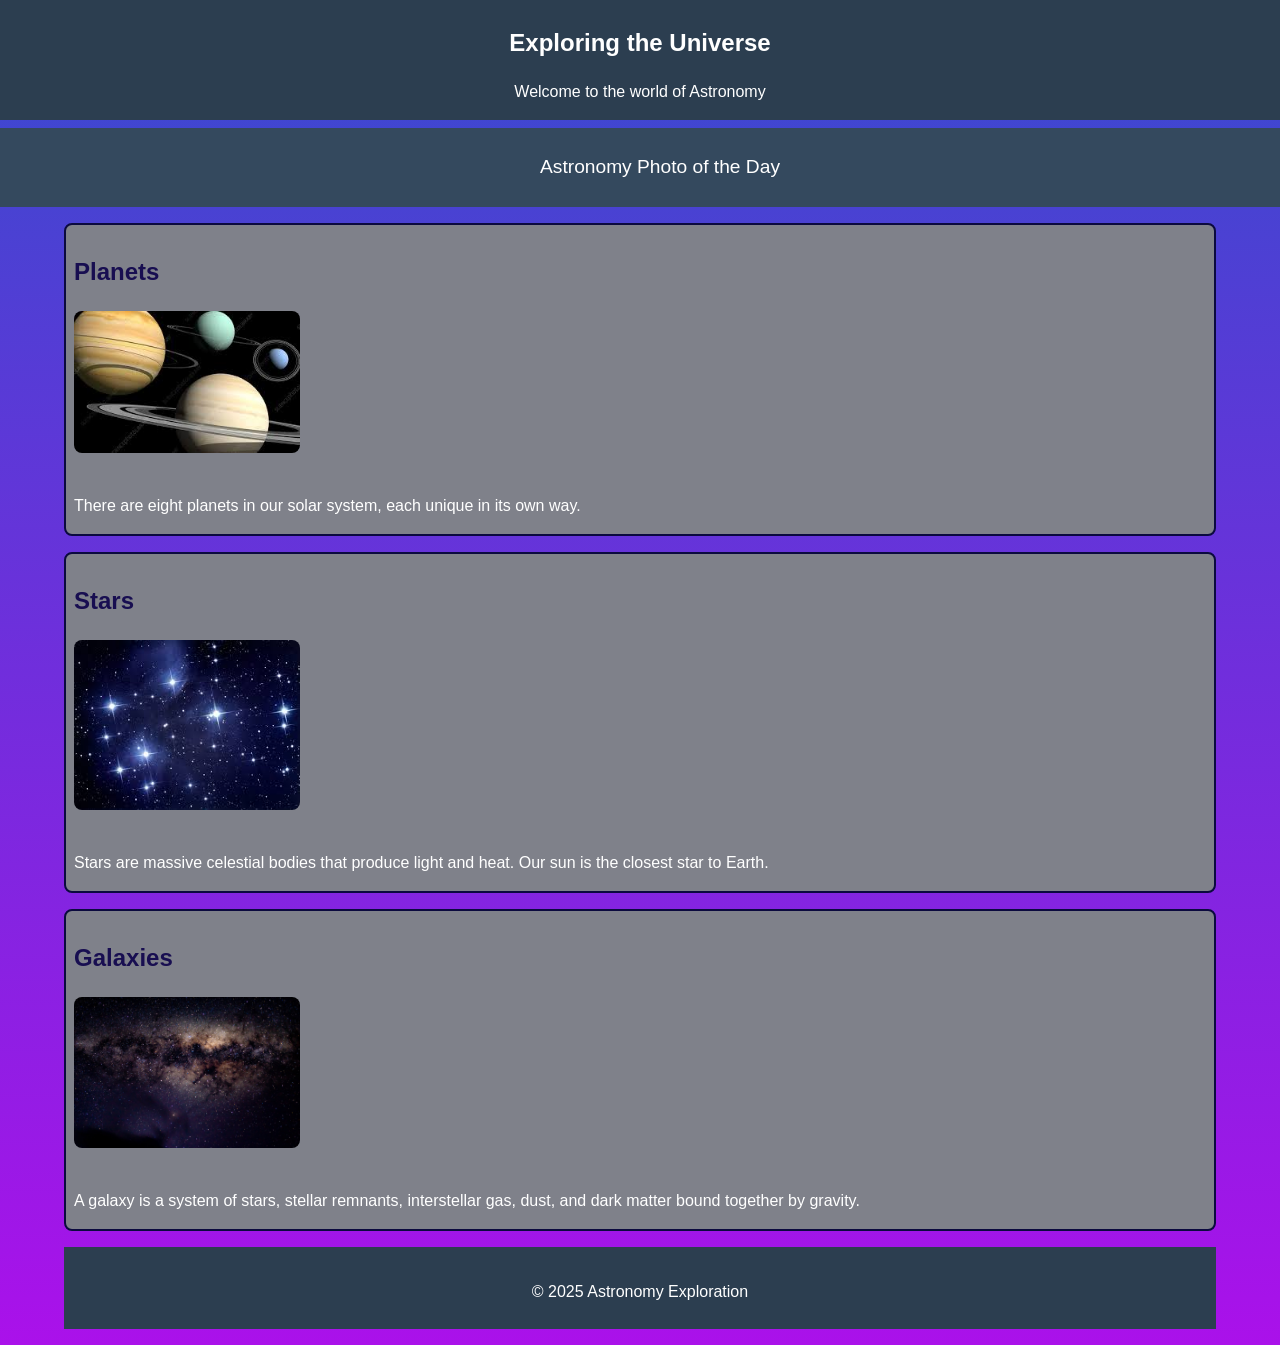
<file: Wk6/astronomy.html>
<!DOCTYPE html>
<!-- Zac Woodward, October 9, 2026 -->
<html lang="en">
<head>
  <meta charset="utf-8">
    <link href="styles.css" rel="stylesheet">

  <title>Astronomy</title>
  <meta name="description" content="Astronomy">
  <meta name="author" content="Zac Woodward">

</head>






<body>


  <header>
    
    <h1>Exploring the Universe</h1>

    <p>Welcome to the world of Astronomy</p>

  </header>


  <nav>
    <ul>
      <li><a href="https://apod.nasa.gov/apod/astropix.html">Astronomy Photo of the Day</a></li>
    </ul>
  </nav>


  <main>

    <section class="section1">

      <h2>Planets</h2>

      <img src="planets.jpg" alt="A picture of planets in our solar system.">

      <p>There are eight planets in our solar system, each unique in its own way.</p>



    </section>



<!-- Random comment: I found a copy of the 2014 reprint of Led Zeppelin I at the record store today, it oddly pairs nicely with HTML. -->



    <section class="section2">

      <h2>Stars</h2>

      <img src="stars.jpg" alt="An image of stars in space.">

      <p>Stars are massive celestial bodies that produce light and heat. Our sun is the closest star to Earth.</p>

      

    </section>



<!-- Coding in general is often more pleasant when I listen to records vs Spotify.. -->



    <section class="section3">

      <h2>Galaxies</h2>

      <img src="galaxies.jpg" alt="An image of a branch from our own Milky Way galaxy.">

      <p>A galaxy is a system of stars, stellar remnants, interstellar gas, dust, and dark matter bound together by gravity.</p>

      

    </section>



 <!-- ..makes me wonder if our brains process sound differently when comparing vinyl recordings to digital..? -->



<footer>
  <p>&copy; 2025 Astronomy Exploration</p>
</footer>



  </main>
</body>
</html>
</file>
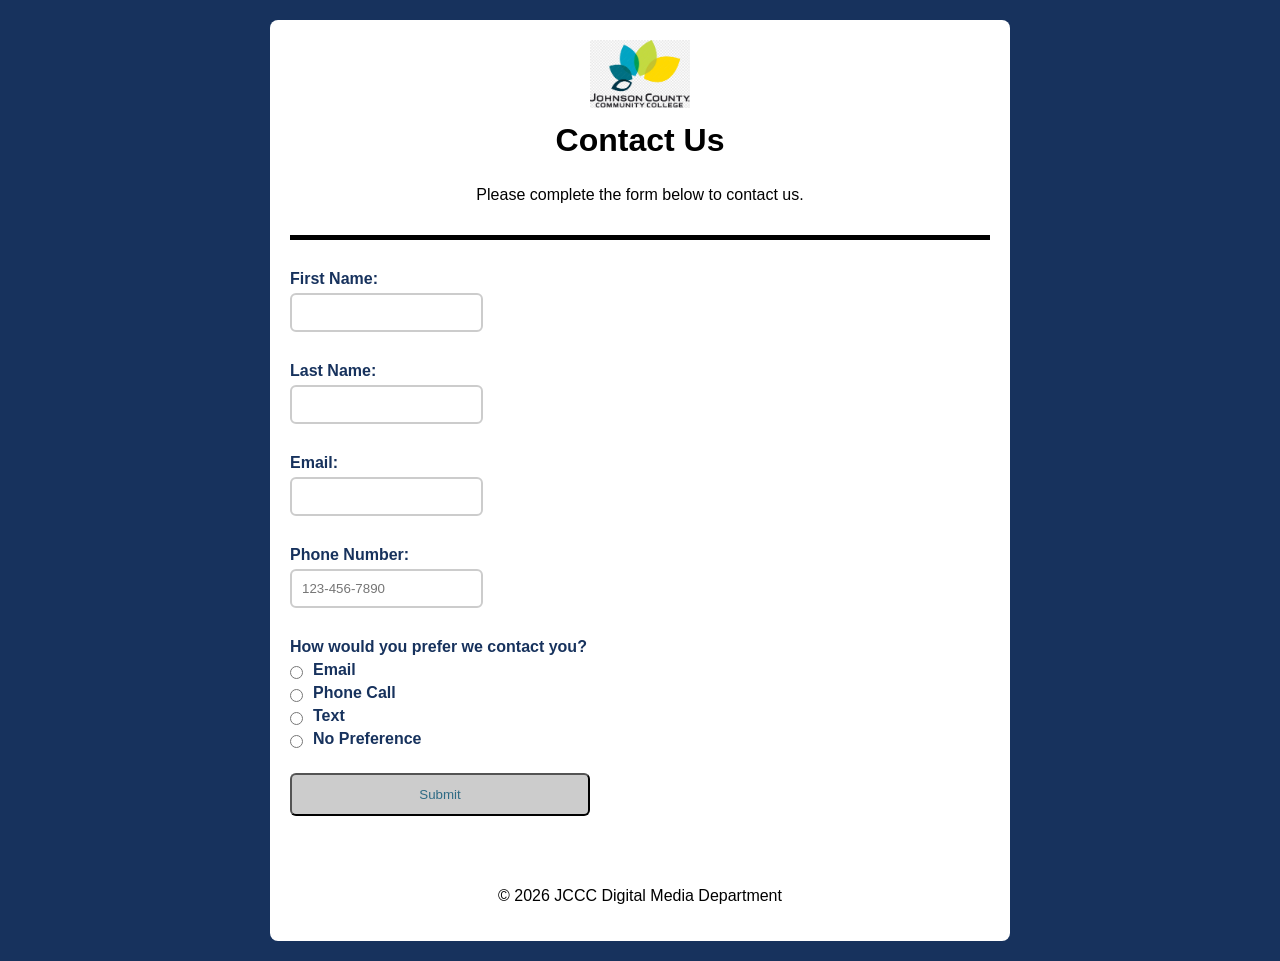
<file: Wk10/form/contact.html>
<!-- Zac Woodward, Forms, November 12, 2026 -->
<!DOCTYPE html>
<html>

<head>

  <meta charset="UTF-8">
  <meta name="viewport" content="width=device-width, initial-scale=1">
  <link rel="stylesheet" href="styles.css">
  <title>Contact Us</title>

</head>




<body>

  <div class="container">

    <header>

      <img src="logo-1.jpg" alt="JCCC's logo">
      <h2>Contact Us</h2>
      <p>Please complete the form below to contact us.</p>

    </header>



    <main>

      <form method=" a secure method of transferring information" action="https://webdevbasics.net/scripts/demo.php">

        <div class="form-group">
          <label for="firstName">First Name:</label>
          <input type="text" id="firstName" name="firstName" maxlength="30" required>
        </div>

        <div class="form-group">
          <label for="lastName">Last Name:</label>
          <input type="text" id="lastName" name="lastName" maxlength="30" required>
        </div>

        <div class="form-group">
          <label for="email">Email:</label>
          <input type="email" id="email" name="email" required>
        </div>

        <div class="form-group">
          <label for="phone">Phone Number:</label>
          <input type="tel" id="phone" name="phone" placeholder="123-456-7890">
        </div>





  <!-- RADIO GROUP -->
        <div class="form-group">

          <label>How would you prefer we contact you?</label>


          <div class="contact-options">
            <div class="radio-option">
              <input type="radio" id="contactEmail" name="radioOption" value="Email" required>
              <label for="contactEmail">Email</label>
            </div>

            <div class="radio-option">
              <input type="radio" id="phone" name="radioOption" value="Phone" required>
              <label for="phone">Phone Call</label>
            </div>

            <div class="radio-option">
              <input type="radio" id="text" name="radioOption" value="Text" required>
              <label for="text">Text</label>
            </div>

            <div class="radio-option">
              <input type="radio" id="noPref" name="radioOption" value="NoPref" required>
              <label for="noPref">No Preference</label>
            </div>

          </div>

          <div class="form-group">
            <button type="submit"> Submit </button>
          </div>

        </div>
      </form>
    </main>

    <footer>
       <p>&copy; 2026 JCCC Digital Media Department</p>
    </footer>

  </div>
</body>
</html>
</file>
<file: MidtermProject/styles.css>
body{
    background: #194a22;
    background: radial-gradient(circle,rgba(25, 74, 34, 1) 0%, rgba(87, 199, 190, 1) 91%, rgba(83, 237, 234, 1) 97%);
    margin: 0;
    margin-left: auto;
    margin-right: auto;
    text-align: center;
    padding: 0;
    box-sizing: border-box;
    font-family: Arial, Helvetica, sans-serif;
    color: #000;
    line-height: 1.6;
    background-color: #f0f8ff;
}

header{
    background-color: #2c3e50;
    padding: .5rem .5rem;
    margin-bottom: .5rem;
    text-align: center;
    color: #fff;
}

h1{
    font-size: 1.5em;
}

nav{
    background-color: #34495e;
    padding: .5rem;
}

nav ul{
    list-style-type: none;
    display: flex;
    justify-content: center;
    gap: 20px;
}

nav a{
    color: #53EDEA;
    text-decoration: none;
    font-size: 1.2rem;
}

nav a:hover{
    color: #d9e8d8;
    text-decoration: underline;
}


main{
    max-width: 90%;
    margin: 0 auto;
    padding: 1rem;
}

section{
    background-color: #7f818a;
    margin-bottom: 2.5rem;
    padding: .5rem;
    border: 2px solid #0b0a3f;
    border-radius: 8px;
}

h1{
    color: #180e51;
    margin-bottom: .5rem;
    color: #fff;
}

h2{
    color: #180e51;
    margin-bottom: .5rem;
    color: #fff;
}

p{
    font-size: 1rem;
    margin-bottom: .5rem;
    color: #fff;

}

footer{
    background-color: #2c3e50;
    text-align: center;
    padding: 1rem 0;
    margin-top: .5rem;
}



/* Index Header */
.indexheader h1{
    color:#57C7BE;
}

.indexheader p{
    color:#57C7BE;
}



/* Interests Header */
.interestsheader{
    color:#57C7BE;
}

.interestsp{
    color:#57C7BE;
}



/* My Family Header */
.myfamilyheader h1{
    color:#57C7Be;
}

.myfamilyheader p{
    color:#57C7BE;
}



/* Music and Games List */

.section4 ol li{ /* Music */
    color:#fff;
}

.section5 ul li{ /* Games */
    color: #fff;
}



/* = = = = Image and flexbox styling = = = = */
img{
    width: 20%;
    height: auto;
    border-radius: 8px;
    margin-bottom: 1rem;
    box-shadow: 5px 5px 15px #000;
}

.babyZac{
width: 40%;
height: auto;
}

.brotherscommision{
    width: 30%;
    height: auto;
}

/* Interests container */
.interests{
    display: flex;
    gap: 20px;
    align-items: flex-start;
    justify-content: center;
}

.interests img{
    width: 20%;
    height: auto;
    border-radius: 8px;
    margin-bottom: 1rem;
    box-shadow: 5px 5px 15px #000;
}

.interests .tattoo{
    width: 10%;
    height: auto;
}



/* Drawings Container */
.drawings{
    display: flex;
    flex-direction: column;
    align-items: center;
    gap: 20px;
}

.drawings img{
    width: 35%;
    height: auto;
    border-radius: 8px;
    margin-bottom: 1rem;
    box-shadow: 5px 5px 15px #000;
}

.drawings .handDrawings{
    width: 40%;
    height: auto;
}



/* Stipplings Container */
.stipplings{
    display: flex;
    gap: 30px;
    align-items: flex-start;
    justify-content: center;
}

.stipplings img{
    width: 35%;
    height: auto;
    border-radius: 8px;
    box-shadow: 5px 5px 15px #000;
}




/* Ancestry container */
.ancestry{
    display: flex;
    flex-direction: column;
    align-items: center;
    gap: 20px;
}

.ancestry img{
    width: 30%;
    height: auto;
    border-radius: 8px;
    box-shadow: 5px 5px 15px #000;
}

.ancestry p{
    text-align: center;
    margin: 0;
}

.ancestry .thereheis{
    width: 50%;
    height: auto;   
}



/* FamilyPics container */
.familyPics {
    display: flex;
    gap: 20px;
    align-items: flex-start;
    justify-content: center;
}

.familyPics img {
    width: 30%;
    height: auto;
    border-radius: 8px;
    margin-bottom: 1rem;
    box-shadow: 5px 5px 15px #000;
}



/* Abby container */

.abby{
    display: flex;
    gap: 20px;
    align-items: flex-start;
    justify-content: center;
}

.abby img{
    width: 30%;
    height: auto;
    border-radius: 8px;
    margin-bottom: 1rem;
    box-shadow: 5px 5px 15px #000;
}
</file>
<file: Wk4/styles.css>
<!DOCTYPE css>
<!-- Zac Woodward, September 20, 2026 -->

body {
  font-family:'arial', 'sans-serif';
  background-color:#d7c7aa;
  color:#bb161d;
  font-size:16px;
      }

header {
  background-color: #00602b; /* Green for Italian vibe */;
  text-align: center;
  font-size:30px;
  font-weight: bold;
  font-style: italic;
  color: #ffffff;
      }

h2 {
  color:#000000;
  }

h3 {
  color:#000000;
  }

p {
  color:#230e06;
  background-color: #ffffff;
  }

.highlight {
  font-weight: bold;
  color:#ee1e28;
  font-style:italic;
    }

.special-item {
  background-color: #ffffff;
  }

.footer {
  text-align: center;
  color:#ffffff;
  background-color: #bb161d;
    }
</file>
<file: Wk5/styles.css>
/*  Zac Woodward, September 20, 2026*/

body {
  font-family:'arial', 'sans-serif';
  background-color:#d7c7aa;
  color:#bb161d;
  font-size:16px;
      }

header {
  background-color: #00602b;
  text-align: center;
  font-size:30px;
  font-weight: bold;
  font-style: italic;
  color: #ffffff;
      }

nav {
  height:35px;
}

main {
  font-weight: bold;
  background-image: url(background.jpg);
  background-repeat: repeat-x;
}

h2 {
  color:#000000;
  }

h3 {
  color:#000000;
  }

p {
  color:#230e06;
  background-color: #ffffff;
  }

.highlight {
  font-weight: bold;
  color:#ee1e28;
  font-style:italic;
    }

.special-item {
  background-color: #ffffff;
  }

.footer {
  text-align: center;
  color:#ffffff;
  background-color: #bb161d;
    }
</file>
<file: Wk5EC/headingsstyles.css>
/* Element CSS */
header{
    background-image: url(background.jpg);
}

h1{
    color:green;
}

body{
    background-image: url(wavy-1.gif);
    font-family:'arial', 'sans-serif';
    background-color:#d7c7aa;
    color:green;
    font-size:16px;
}

footer{
    background-color: black
    color:black;
    border:4px dotted;
}


/* Descendent CSS */
.descendents h2{
    color:black;
}
.descendents h3{
    color:black;
}


/* Class CSS */
.highlight{
    color:black;
}

.razzledazzle{
    font-style: italic;
}

.border{
    border: 2px solid;
}
</file>
<file: Wk6/styles.css>
body{
    background: linear-gradient(0deg, #AA11EA, #374BCE);
    margin: 0;
    padding: 0;
    box-sizing: border-box;
    font-family: Arial, Helvetica, sans-serif;
    color: #819baf;
    line-height: 1.6;
    background-color: #f0f8ff;
}

header{
    background-color: #2c3e50;
    padding: .5rem .5rem;
    margin-bottom: .5rem;
    text-align: center;
    color: #fff;
}

h1{
    font-size: 1.5em;
}

nav{
    background-color: #34495e;
    padding: .5rem;
}

nav ul{
    list-style-type: none;
    display: flex;
    justify-content: center;
}

nav a{
    color: #fff;
    text-decoration: none;
    font-size: 1.2rem;
}

nav a:hover{
    color: #d9e8d8;
    text-decoration: underline;
}

main{
    max-width: 90%;
    margin: 0 auto;
    padding: 1rem;
}

section{
    background-color: #7f818a;
    margin-bottom: 1rem;
    padding: .5rem;
    border: 2px solid #0b0a3f;
    border-radius: 8px;
}

h2{
    color: #180e51;
    margin-bottom: .5rem
    color: #fff;
}

p{
    font-size: 1rem;
    margin-bottom: .5rem;
    color: #fff;

}

img{
    width: 20%;
    height: auto;
    border-radius: 8px;
    margin-bottom: 1rem;
}

footer{
    background-color: #2c3e50;
    text-align: center;
    padding: 1rem 0;
    margin-top: .5rem;
}
</file>
<file: Wk10/form/styles.css>
/* Zac Woodward, Forms CSS, November 12, 2026 */

body {
  font-family: Arial, Helvetica, sans-serif;
  background-color: #17325D;
  margin: 20px;
}

/* CENTER FORM */
.container {
  max-width: 700px;
  background-color: #fff;
  padding: 20px;
  border-radius: 8px;
  margin: 0 auto;
  display: grid;
  grid-template-columns: 1fr;
  gap: 20px;
}

header{
  text-align: center;
  padding-bottom: 15px;
  border-bottom: solid 5px;
  margin-bottom: 10px;
}

header img{
  max-width: 100px;
  height: auto;
  margin-bottom: 10px;
}


h2{
  margin-top: 0px;
  color:#000;
  font-weight: bold;
  font-size: 2em;
}

label{
  display: block;
  margin-bottom: 5px;
  font-weight: bold;
  color:#17325D;
}

/* MOBILE FIRST GRID */
/* INPUTS */
input,
select {
  padding: 10px;
  border: 2px solid #ccc;
  border-radius: 6px;
  margin-bottom: 30px;
}

input[type="radio"]{
  margin: 0;
}


/* RADIO GROUP */
.radio-option{
  display: flex;
  align-items: center;
  gap: 10px;
}

/* SUBMIT BUTTON */
button{
  background-color: #ccc;
  color:#2e6b85;
  padding: 12px;
  margin-top: 20px;
  border-radius: 6px;
  cursor: pointer;
  width: 300px;
}

footer{
  text-align: center;
  margin-top: 20px;
  padding-top: 15px;
}


/*  VALID / INVALID STYLES */

/* VALID INPUTS */
input:user-valid,
select:user-valid {
background-color: #82d687;
border-color: #82d687;
}

/* INVALID INPUTS */
input:user-invalid,
select:user-invalid {
  background-color: #d2988d; /* light red */
  border-color: #e63946;
  font-size: large;
}

input[type=text]:focus,
input[type=date]:focus,
select:focus{
  background-color: #fff;
}
</file>
